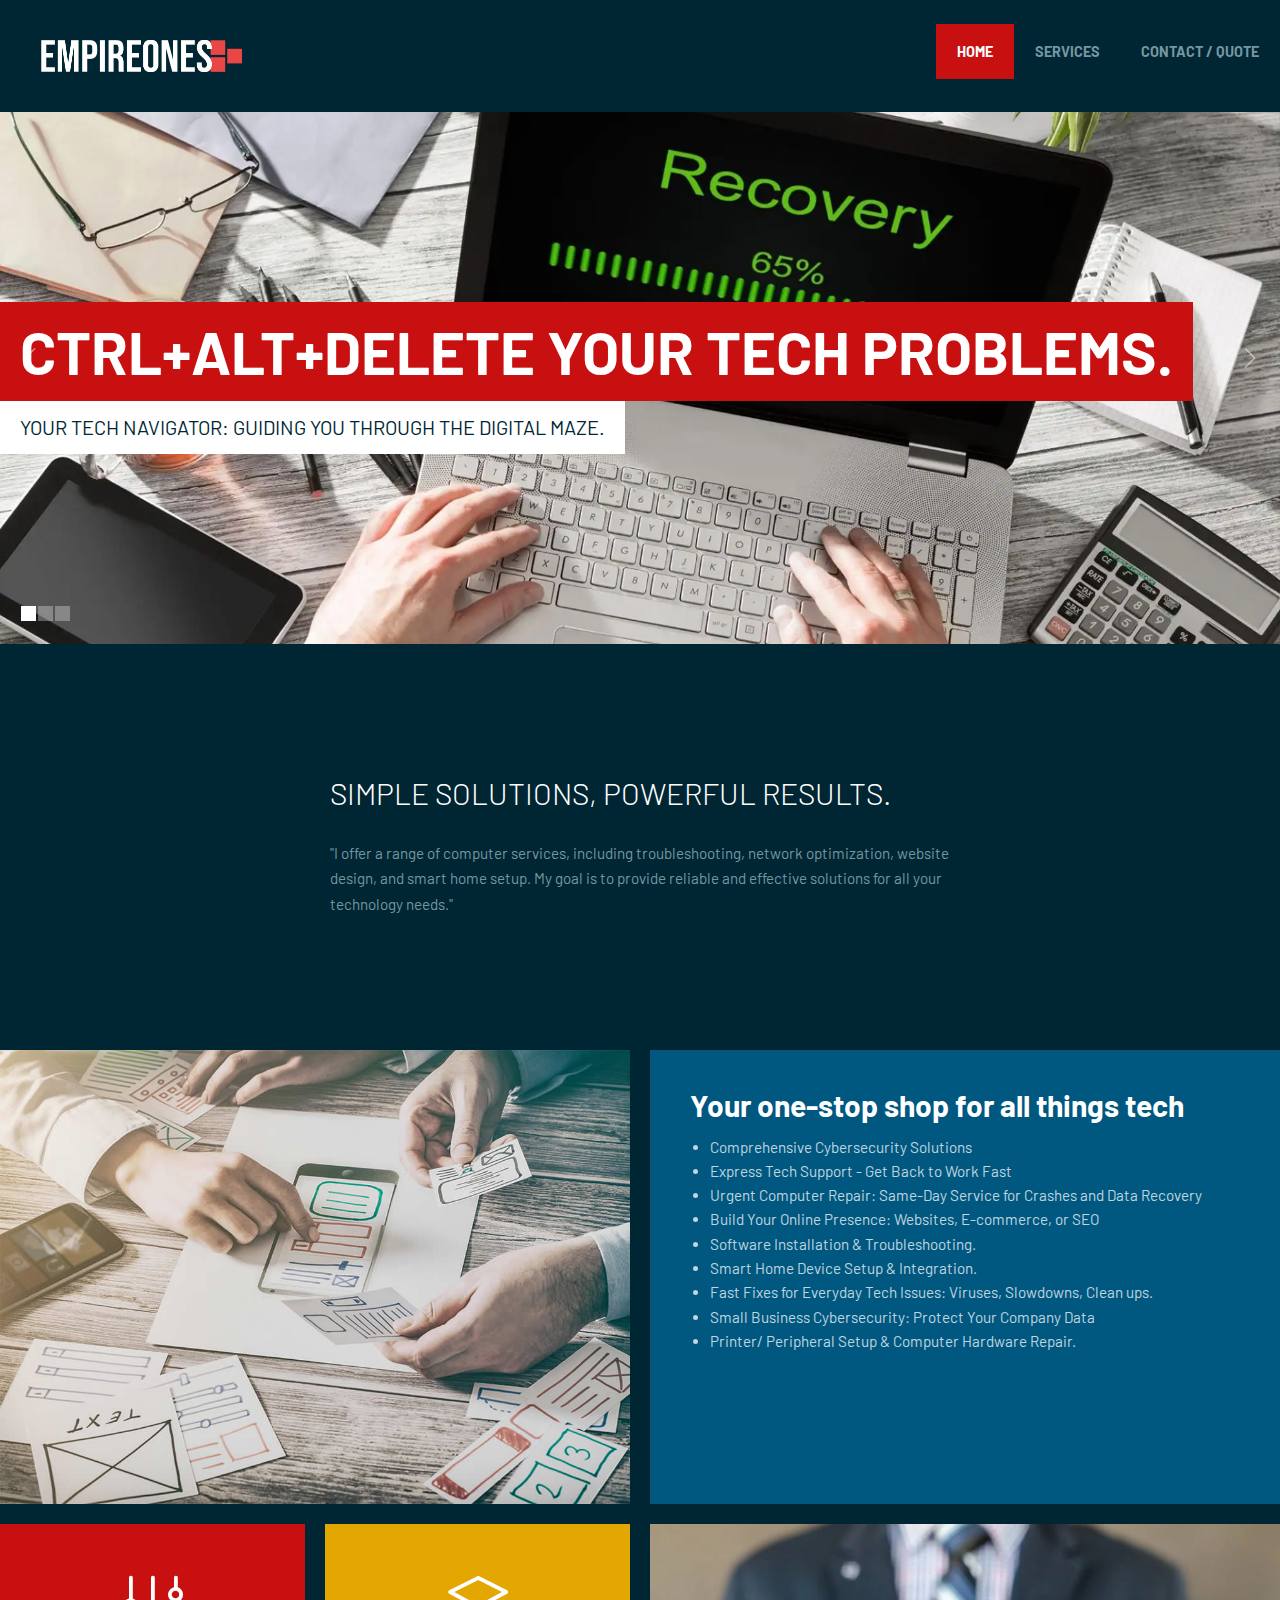
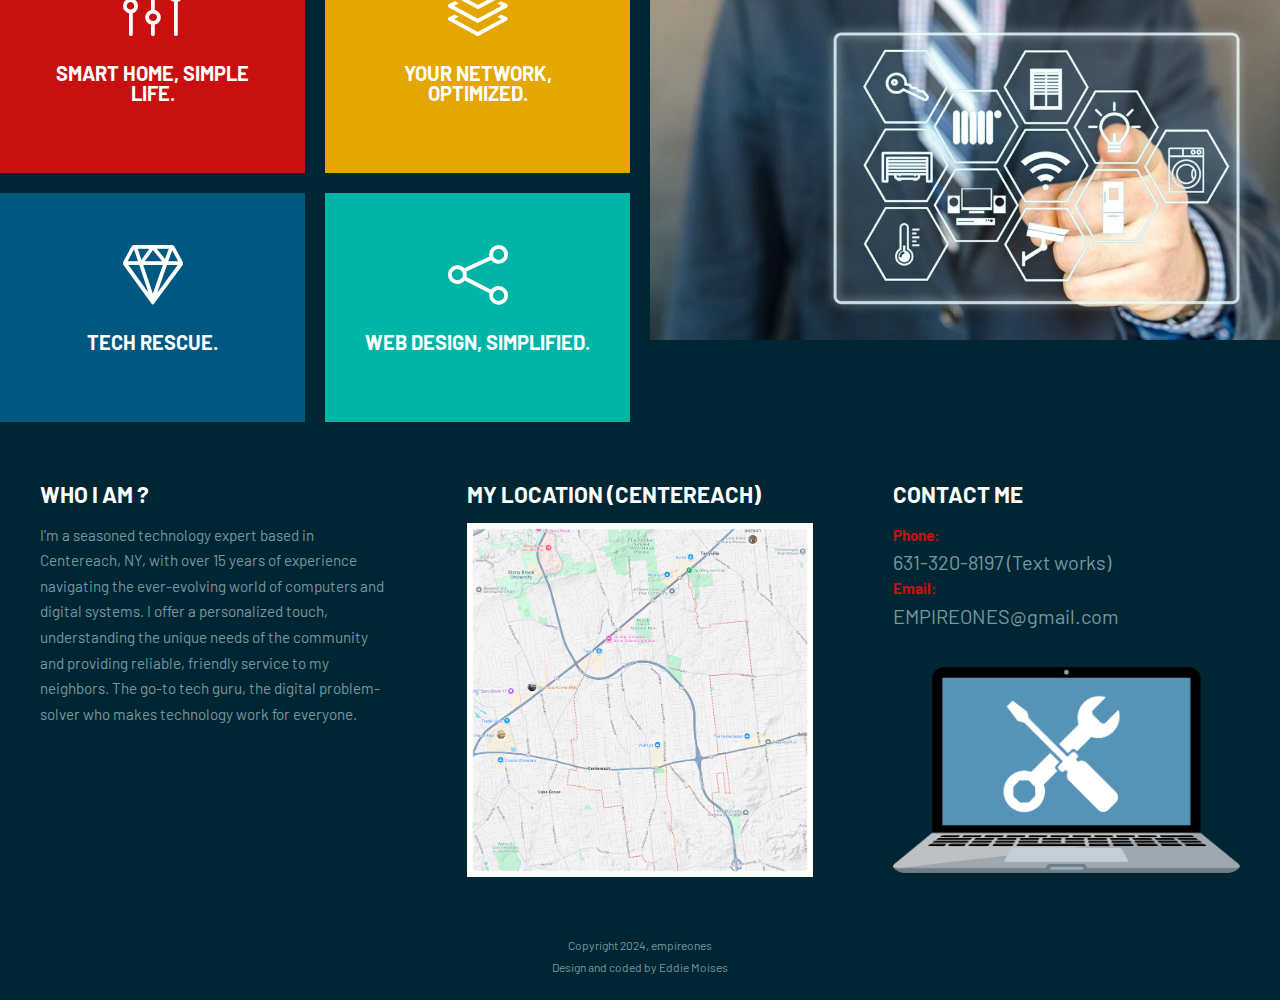
<file: index.html>
<!DOCTYPE html>
<html lang="en-US">
   <head>
      <meta charset="UTF-8">
      <meta name="viewport" content="width=device-width, initial-scale=1.0" />
	  <meta http-equiv="Permissions-Policy" content="interest-cohort=()">
	  <meta name="keywords" content="computer repair, website design, networking, Centereach, Suffolk County">
	  <meta name="description" content="I provide expert computer repair, website design, and home networking services in Suffolk, NY. Fast, reliable & affordable. Get a free quote today!">
      <title>Empireones | Tech Support & Repair | Website Design</title>
	  <link rel="icon" href="img/favicon.png" type="image/x-icon"> 
      <link rel="stylesheet" href="css/components.css">
      <link rel="stylesheet" href="css/icons.css">
      <link rel="stylesheet" href="css/responsee.css">
      <link rel="stylesheet" href="owl-carousel/owl.carousel.css">
      <link rel="stylesheet" href="owl-carousel/owl.theme.css">
      <!-- CUSTOM STYLE -->      
      <link rel="stylesheet" href="css/template-style.css">
      <link href="https://fonts.googleapis.com/css?family=Barlow:100,300,400,700,800&amp;subset=latin-ext" rel="stylesheet">  
      <script type="text/javascript" src="js/jquery-1.8.3.min.js"></script>
      <script type="text/javascript" src="js/jquery-ui.min.js"></script>  
	   
	   <!-- SEO -->
	   <script type="application/ld+json">
			{
			  "@context": "https://schema.org",
			  "@type": "LocalBusiness",
			  "name": "Empireones",
			  "image": "https://empireones.github.io/img/logo.png",
			  "telephone": "631-320-8197",
			  "email": "empireones@gmail.com",
			  "address": {
				"@type": "PostalAddress",
				"addressLocality": "Centereach",
				"addressRegion": "NY",
				"postalCode": "11720"
			  },
			   
			  "url": "https://empireones.github.io/",
			  
			}
	   </script>
   </head>


   <body class="size-1520 primary-color-red background-dark">
      <!-- HEADER -->
      <header class="grid">
	   <!--   Top Navigation --> 
        <nav class="s-12 grid background-none background-primary-hightlight">
           
           <a href="index.html" class=" m-12 l-3 padding-2x logo">
              <img class="" src="img/logo.png" alt="">
           </a>
           <div class="top-nav s-12 l-9 "> 
              <ul class="top-ul right chevron">
                <li><a href="index.html">Home</a></li>
                <li><a href="services.html">Services</a></li>
                <li><a href="contact.html">Contact / Quote</a></li>
              </ul>
           </div>
        </nav>
	   
	   </header>
      
      <!-- MAIN -->
      <main role="main">
        <!-- TOP SECTION -->
        <section class="grid">
			
          <!-- Main Carousel -->
		  
          <div class="s-12 margin-bottom carousel-fade-transition owl-carousel carousel-main carousel-nav-white carousel-hide-arrows background-dark">
			  
			<div class="item background-image" style="background-image:url(img/carousel-03.jpg)">
              <p class="text-padding text-strong text-white text-s-size-30 text-size-60 text-uppercase background-primary">Ctrl+Alt+Delete Your Tech Problems.</p><br>
              <p class="text-padding text-size-20 text-dark text-uppercase background-white">Your Tech Navigator: Guiding You Through the Digital Maze.</p>
            </div>
          	<div class="item background-image" style="background-image:url(img/carousel-01.jpg)">
              <p class="text-padding text-strong text-white text-s-size-30 text-size-60 text-uppercase background-primary">Your Digital World, More Simplified. </p><br>
              <p class="text-padding text-size-20 text-dark text-uppercase background-white">The Tech Alchemist: Transforming Your Digital Life. Here to the rescue.</p>
            </div>
          	<div class="item background-image" style="background-image:url(img/carousel-02.jpg)">
              <p class="text-padding text-strong text-white text-s-size-30 text-size-60 text-uppercase background-primary">Web, Home, Network: All Connected.</p><br>
              <p class="text-padding text-size-20 text-dark text-uppercase background-white">From Websites to Networks to Home automation = No problem.</p>
            </div>
            
          </div>  
        </section>
	   </main>
        
        <!-- SECTION 1 --> 
	    <section class="grid section margin-bottom background-dark">
          <h2 class="s-12 l-6 center text-thin text-size-30 text-white text-uppercase margin-bottom-30">Simple Solutions, Powerful Results.<br>
          </h2>
          <p class="s-12 l-6 center">"I offer a range of computer services, including troubleshooting, network optimization, website design, and smart home setup. My goal is to provide reliable and effective solutions for all your technology needs."</p>
        </section>
	   <!-- SECTION 2 -->
	   	<section class="grid margin">
          <!-- Image-->
          <img class="s-12 m-6 margin-bottom" src="img/img-05.jpg" alt="">
        
          <div class="s-12 m-6 padding-2x margin-bottom background-blue">
            <h2 class="text-strong text-size-30 text-line-height-1">Your one-stop shop for all things tech</h2>
				<ul>
				  <li>Comprehensive Cybersecurity Solutions</li> 
				  <li>Express Tech Support - Get Back to Work Fast</li> 
				  <li>Urgent Computer Repair: Same-Day Service for Crashes and Data Recovery</li>                  
				  <li>Build Your Online Presence: Websites, E-commerce, or SEO</li>        
				  <li>Software Installation & Troubleshooting.</li> 
				  <li>Smart Home Device Setup & Integration.</li> 
				  <li>Fast Fixes for Everyday Tech Issues: Viruses, Slowdowns, Clean ups.</li>           
				  <li>Small Business Cybersecurity: Protect Your Company Data</li>
				  <li>Printer/ Peripheral Setup & Computer Hardware Repair.</li> 
				</ul>
          </div>
        </section>
	   
	   	
	   
        <!-- SECTION 3 --> 
        
        <section class="grid margin text-center">
          <a href="/services.html#section1" class="s-12 m-6 l-3 padding-2x vertical-center margin-bottom background-red">
            <i class="icon-sli-equalizer text-size-60 text-white center margin-bottom-15"></i>
            <h3 class="text-strong text-size-20 text-line-height-1 margin-bottom-30 text-uppercase">Smart Home, Simple Life.</h3>
          </a>
          <a href="/services.html#section2" class="s-12 m-6 l-3 padding-2x vertical-center margin-bottom background-orange">
            <i class="icon-sli-layers text-size-60 text-white center margin-bottom-15"></i>
            <h3 class="text-strong text-size-20 text-line-height-1 margin-bottom-30 text-uppercase">Your Network, Optimized.</h3>
          </a>
          
          <!-- Image-->
          <img class="m-12 l-6 l-row-2 margin-bottom" src="img/3.webp" alt="">
          
          <a href="/services.html#section3" class="s-12 m-6 l-3 padding-2x vertical-center margin-bottom background-blue">
            <i class="icon-sli-diamond text-size-60 text-white center margin-bottom-15"></i>
            <h3 class="text-strong text-size-20 text-line-height-1 margin-bottom-30 text-uppercase">Tech Rescue.</h3>
          </a>
          <a href="/services.html#section4" class="s-12 m-6 l-3 padding-2x vertical-center margin-bottom background-aqua">
            <i class="icon-sli-share text-size-60 text-white center margin-bottom-15"></i>
            <h3 class="text-strong text-size-20 text-line-height-1 margin-bottom-30 text-uppercase">Web Design, Simplified.</h3>
          </a>
        </section>
        
        
        
        
       
      <!-- FOOTER -->
      <footer class="grid">
	   
        <!-- Footer - top -->
        
		  
        
        <div class="s-12 m-9 l-4 padding-2x margin-bottom background-dark">
			
           <h2 class="text-strong text-uppercase">Who I AM ?</h2>
           <p>I'm a seasoned technology expert based in Centereach, NY, with over 15 years of experience navigating the ever-evolving world of computers and digital systems. I offer a personalized touch, understanding the unique needs of the community and providing reliable, friendly service to my neighbors. The go-to tech guru, the digital problem-solver who makes technology work for everyone.</p>
			
			
			
        </div>
        
        <div class="s-12 m-9 l-4 padding-2x margin-bottom background-dark">
           <h2 class="text-strong text-uppercase">My location (Centereach)</h2>
           <img class="full-img" src="img/map.png" alt=""/>
        </div>
        
        <div class="s-12 m-9 l-4 padding-2x margin-bottom background-dark">
           <h2 class="text-strong text-uppercase">Contact Me</h2>
           <p class="text-size-18"><b class=" text-primary margin-right-10">Phone:</b></p> <p class="text-size-20">631-320-8197 (Text works) </p>
           <p class="text-size-18"><b class=" text-primary margin-right-10">Email:</b><br></p><p><a class="text-size-20 text-primary-hover" href="mailto:empireones@gmail.com">EMPIREONES@gmail.com</a></p>

			<br> 
			<br>
			<img class="full-img" src="img/1.png" alt=""/>
        </div>
        
        <!-- Footer - bottom -->
        <div class="s-12 text-center margin-bottom">
          <p class="text-size-12">Copyright 2024, empireones</p>
          <p class="text-size-12"></p>
          <p><a class="text-size-12 ">Design and coded by Eddie Moises</a></p>
        </div>
	   </footer>   
	   <!-- FOOTER END --> 
	   
      <script type="text/javascript" src="js/responsee.js"></script>
      <script type="text/javascript" src="owl-carousel/owl.carousel.js"></script>
      <script type="text/javascript" src="js/template-scripts.js"></script>

   </body>
</html>
</file>
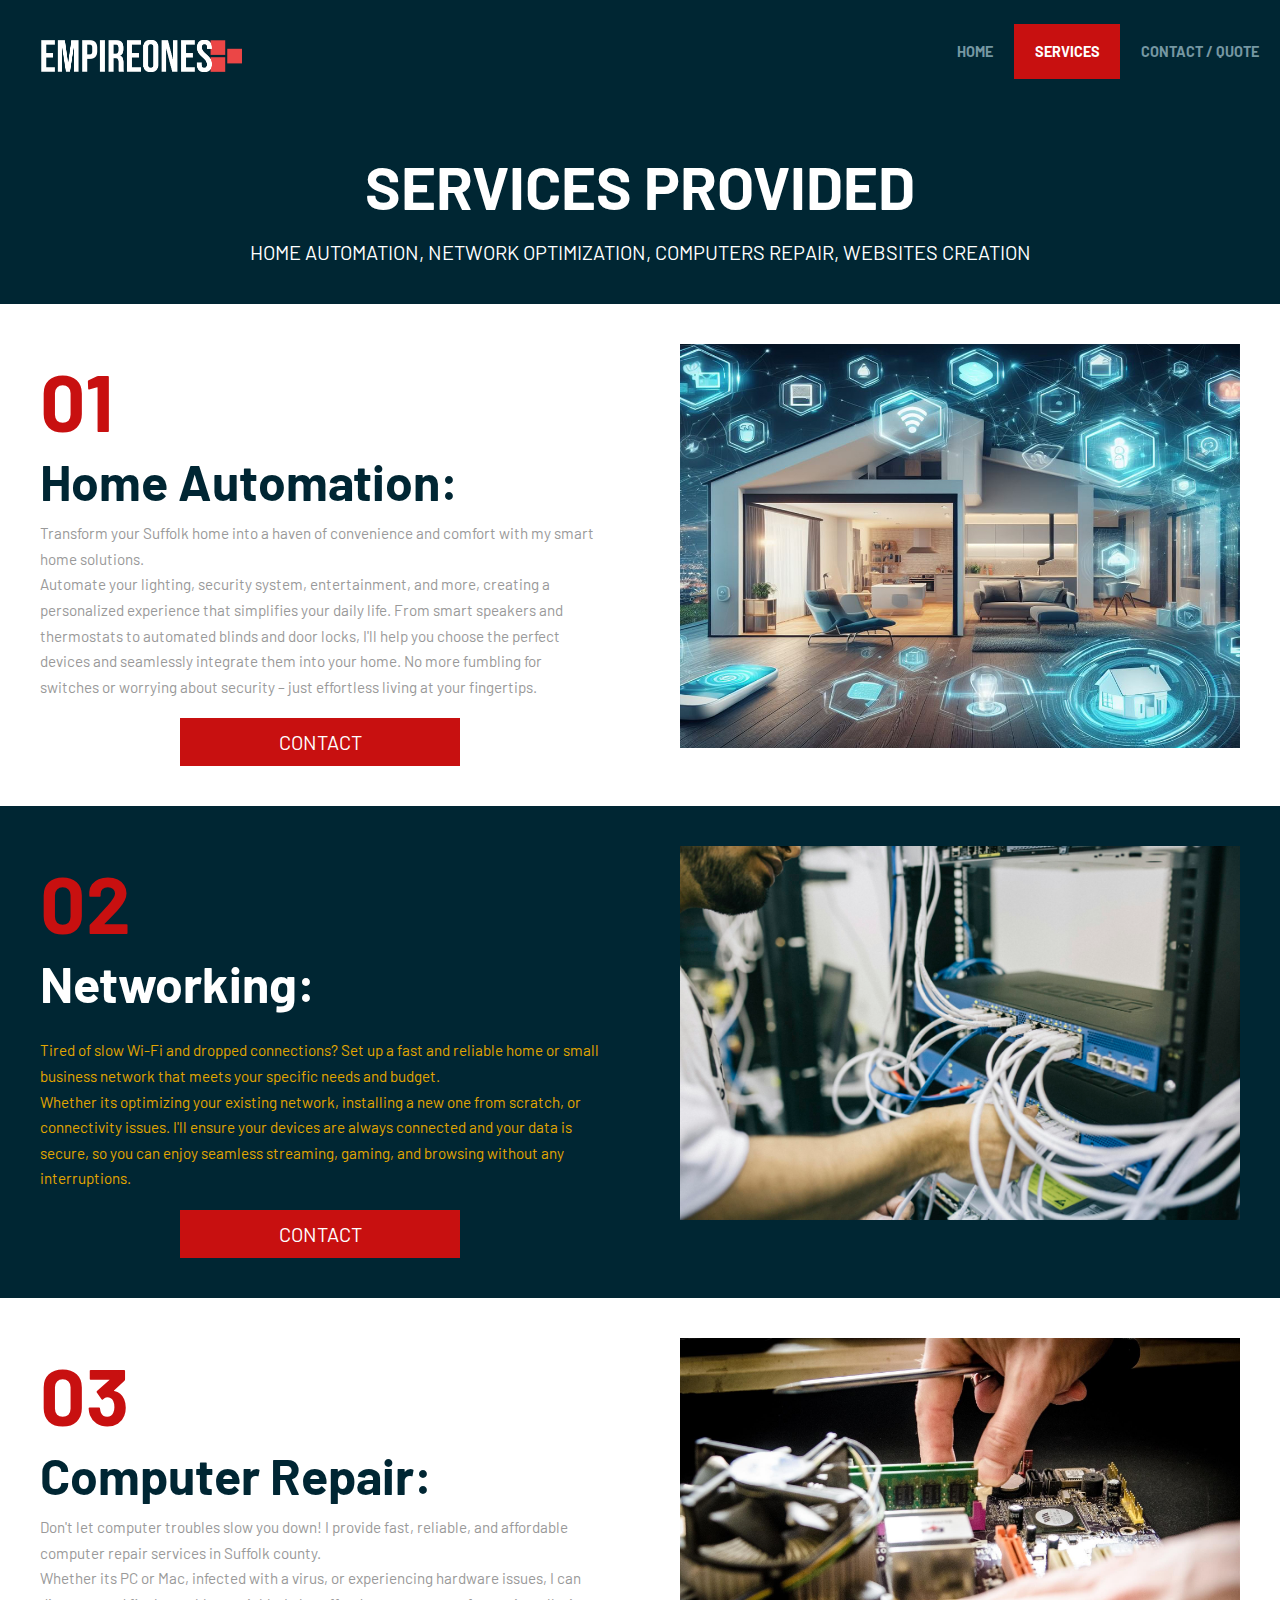
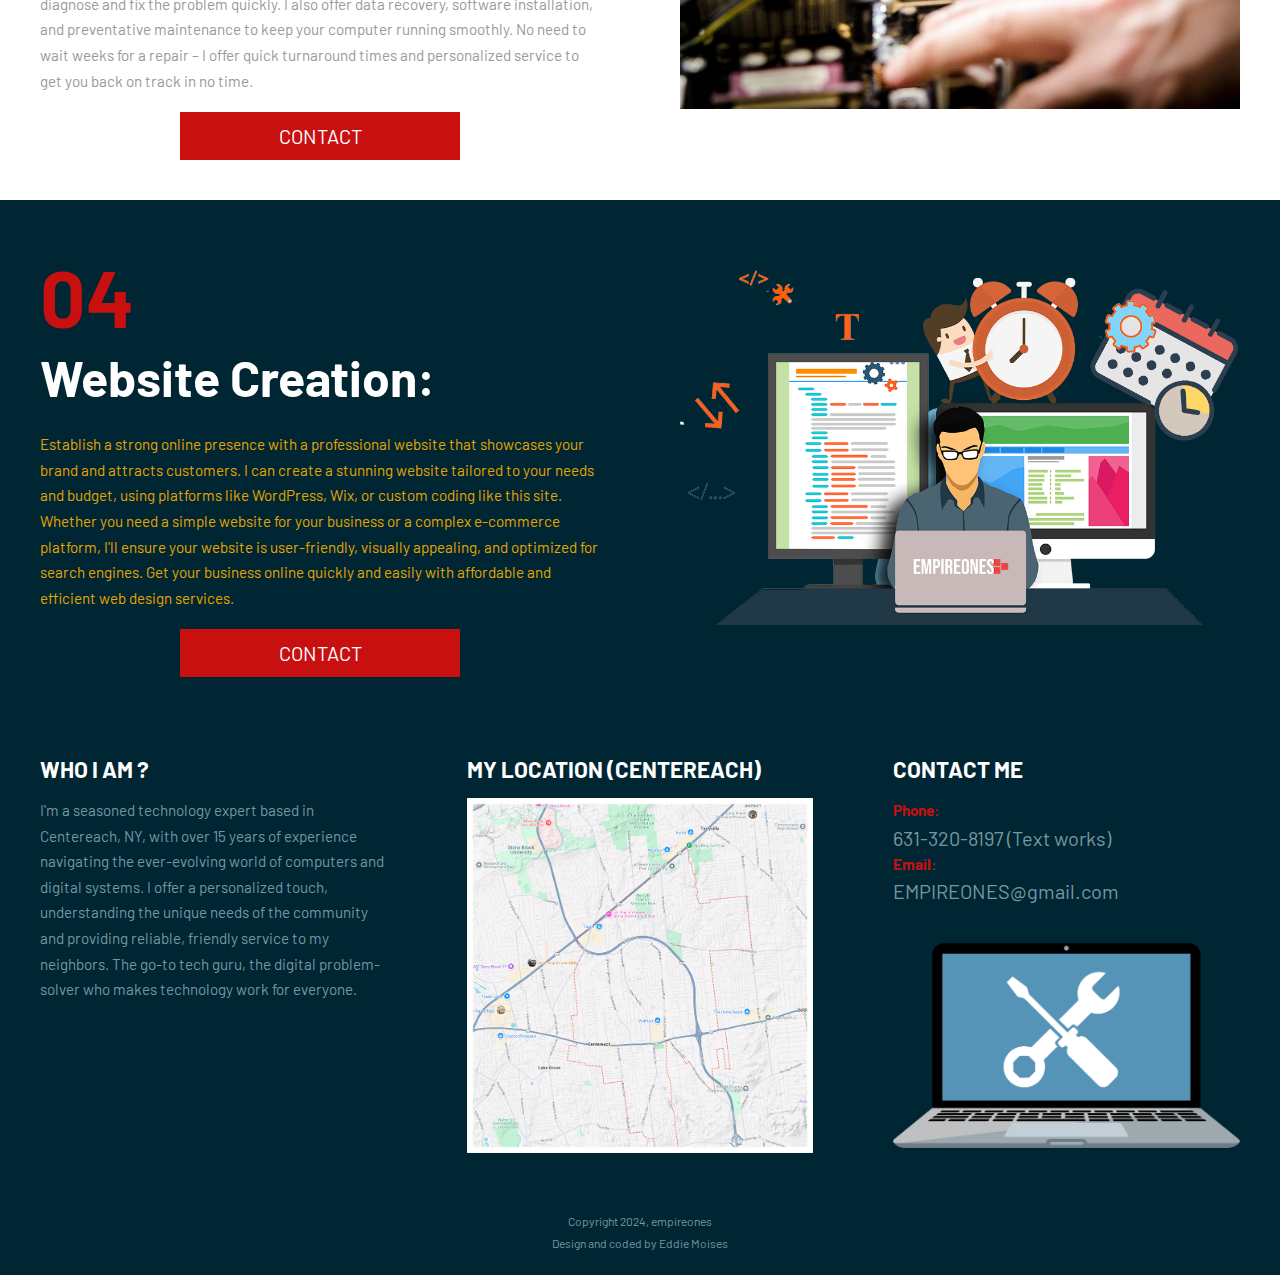
<file: services.html>
<!DOCTYPE html>
<html lang="en-US">
   <head>
      <meta charset="UTF-8">
      <meta name="viewport" content="width=device-width, initial-scale=1.0" />
	  <meta http-equiv="Permissions-Policy" content="interest-cohort=()">
      <title>Empireones</title>
	  <link rel="icon" href="img/favicon.png" type="image/x-icon"> 
      <link rel="stylesheet" href="css/components.css">
      <link rel="stylesheet" href="css/icons.css">
      <link rel="stylesheet" href="css/responsee.css">
      <link rel="stylesheet" href="owl-carousel/owl.carousel.css">
      <link rel="stylesheet" href="owl-carousel/owl.theme.css">
      <!-- CUSTOM STYLE -->      
      <link rel="stylesheet" href="css/template-style.css">
      <link href="https://fonts.googleapis.com/css?family=Barlow:100,300,400,700,800&amp;subset=latin-ext" rel="stylesheet">  
      <script type="text/javascript" src="js/jquery-1.8.3.min.js"></script>
      <script type="text/javascript" src="js/jquery-ui.min.js"></script>   
   </head>

   <body class="size-1520 primary-color-red background-dark">
      <!-- HEADER -->
      <header class="grid">
	   <!--   Top Navigation --> 
        <nav class="s-12 grid background-none background-primary-hightlight">
           
           <a href="index.html" class=" m-12 l-3 padding-2x logo">
              <img class="" src="img/logo.png" alt="">
           </a>
           <div class="top-nav s-12 l-9 "> 
              <ul class="top-ul right chevron">
                <li><a href="index.html">Home</a></li>
                <li><a href="services.html">Services</a></li>
                <li><a href="contact.html">Contact / Quote</a></li>
              </ul>
           </div>
        </nav>
	   </header>
      
      <!-- MAIN -->
      <main role="main">
        <!-- TOP SECTION -->
        <header class="grid">
        	<div class="s-12 padding-2x">
            <h1 class="text-strong text-white text-center center text-size-60 text-uppercase margin-bottom-20">Services Provided</h1>
            <p class="text-size-20 text-white text-center center text-uppercase">Home automation, network optimization, computers repair, websites creation</p>
          </div>
        </header>
  
        
        <!-- SECTION 1 -->
        <section id="section1" class="grid">
          <div class="m-12 l-6 padding-2x background-white">
            <p class="text-strong text-size-80 text-red">01</p>
            
            <h2  class="text-size-50 text-line-height-1 text-dark"><b>Home Automation:</b></h2>
            
            <p>Transform your Suffolk home into a haven of convenience and comfort with my smart home solutions. </p>
            <p>Automate your lighting, security system, entertainment, and more, creating a personalized experience that simplifies your daily life. From smart speakers and thermostats to automated blinds and door locks, I'll help you choose the perfect devices and seamlessly integrate them into your home. No more fumbling for switches or worrying about security – just effortless living at your fingertips.</p>
			  <br> 
			  <a href="contact.html?service=home-automation" class="s-12 m-9 l-6 center button text-size-20 text-white background-red">CONTACT</a>
          </div>
			
		  <!-- Image-->
          <div class="m-12 l-6 padding-2x background-white">
	          <img class="" src="img/img-06.jpg" alt="">
		  </div>
        </section>
        
        <!-- SECTION 2 -->
        <section id="section2" class="grid">
       
          
          <div class="m-12 l-6 padding-2x background-dark">
            <p class="text-strong text-size-80 text-red">02</p>
            
            <h4  class="text-size-50 text-line-height-1 margin-bottom-30 text-white"><b>Networking:</b></h4>

            <p class="text-orange">Tired of slow Wi-Fi and dropped connections? Set up a fast and reliable home or small business network that meets your specific needs and budget. </p>
            <p class="text-orange">Whether its optimizing your existing network, installing a new one from scratch, or connectivity issues. I'll ensure your devices are always connected and your data is secure, so you can enjoy seamless streaming, gaming, and browsing without any interruptions.</p>
			  <br> 
			  <a href="contact.html?service=networking" class="s-12 m-9 l-6 center button text-size-20 text-white background-red">CONTACT</a>
          </div>
		
		  <!-- Image-->
          <div class="m-12 l-6 padding-2x background-dark">
	          <img class="" src="img/5.jpg" alt="">
		  </div>
        </section> 
        
        <!-- SECTION 3 -->
        <section id="section3" class="grid">
          <div class="m-12 l-6 padding-2x background-white">
            <p class="text-strong text-size-80 text-red">03</p>
            
            <h2  class="text-size-50 text-line-height-1 text-dark"><b>Computer Repair:</b></h2>
            
           
            <p>Don't let computer troubles slow you down! I provide fast, reliable, and affordable computer repair services in Suffolk county. </p>
            <p>Whether its PC or Mac, infected with a virus, or experiencing hardware issues, I can diagnose and fix the problem quickly. I also offer data recovery, software installation, and preventative maintenance to keep your computer running smoothly. No need to wait weeks for a repair – I offer quick turnaround times and personalized service to get you back on track in no time.</p>
			  <br> 
			  <a href="contact.html?service=computer-repair" class="s-12 m-9 l-6 center button text-size-20 text-white background-red">CONTACT</a>
          </div>
          
		<div class="m-12 l-6 padding-2x background-white">
          <!-- Image-->
          <img class="" src="img/2.jpg" alt="">
			</div>
        </section> 
		  
		<!-- SECTION 4 -->
        <section id="section4" class="grid">
                   
          <div class="m-12 l-6 padding-2x background-dark">
            <p class="text-strong text-size-80 text-red">04</p>
            
            <h4 class="text-size-50 text-line-height-1 margin-bottom-30 text-white"><b>Website Creation:</b></h4>

            <p class="text-orange">Establish a strong online presence with a professional website that showcases your brand and attracts customers. I can create a stunning website tailored to your needs and budget, using platforms like WordPress, Wix, or custom coding like this site. </p>
            <p class="text-orange">Whether you need a simple website for your business or a complex e-commerce platform, I'll ensure your website is user-friendly, visually appealing, and optimized for search engines. Get your business online quickly and easily with affordable and efficient web design services.</p>
			  <br> 
			  <a href="contact.html?service=website-creation" class="s-12 m-9 l-6 center button text-size-20 text-white background-red">CONTACT</a>
          </div>
			
		<!-- Image-->
          <div class="m-12 l-6 padding-2x background-dark">
	          <img class="" src="img/web.png" alt="">
		  </div>
		
        </section>   
		  
        
        <!-- SECTION 6 
        <section class="grid margin-bottom">
          <div class="s-12 padding-2x background-dark">
            
          </div>
        </section>  -->    
      </main>
        
      <!-- FOOTER -->
      <footer class="grid">
	   
        <!-- Footer - top -->
        
		  
        
        <div class="s-12 m-9 l-4 padding-2x margin-bottom background-dark">
			
           <h2 class="text-strong text-uppercase">Who I AM ?</h2>
           <p>I'm a seasoned technology expert based in Centereach, NY, with over 15 years of experience navigating the ever-evolving world of computers and digital systems. I offer a personalized touch, understanding the unique needs of the community and providing reliable, friendly service to my neighbors. The go-to tech guru, the digital problem-solver who makes technology work for everyone.</p>
			
			
			
        </div>
        
        <div class="s-12 m-9 l-4 padding-2x margin-bottom background-dark">
           <h2 class="text-strong text-uppercase">My location (Centereach)</h2>
           <img class="full-img" src="img/map.png" alt=""/>
        </div>
        
        <div class="s-12 m-9 l-4 padding-2x margin-bottom background-dark">
           <h2 class="text-strong text-uppercase">Contact Me</h2>
           <p class="text-size-18"><b class=" text-primary margin-right-10">Phone:</b></p> <p class="text-size-20">631-320-8197 (Text works) </p>
           <p class="text-size-18"><b class=" text-primary margin-right-10">Email:</b><br></p><p><a class="text-size-20 text-primary-hover" href="mailto:empireones@gmail.com">EMPIREONES@gmail.com</a></p>

			<br> 
			<br>
			<img class="full-img" src="img/1.png" alt=""/>
        </div>
        
        <!-- Footer - bottom -->
        <div class="s-12 text-center margin-bottom">
          <p class="text-size-12">Copyright 2024, empireones</p>
          <p class="text-size-12"></p>
          <p><a class="text-size-12 ">Design and coded by Eddie Moises</a></p>
        </div>
	   </footer>   
	   <!-- FOOTER END --> 
  
	   
      <script type="text/javascript" src="js/responsee.js"></script>
      <script type="text/javascript" src="owl-carousel/owl.carousel.js"></script>
      <script type="text/javascript" src="js/template-scripts.js"></script>

   </body>
</html>
</file>
<file: css/components.css>
/*
 * Components CSS - v6 - 2016-07-08
 * https://www.myresponsee.com
 * Copyright 2019, Vision Design - graphic zoo
 * Free to use under the MIT license.
*/
/* Tabs */
.tab-item {
  background: none repeat scroll 0 0 #fff;
  display: none;
  padding: 1.25rem 0;
}
.tab-item.tab-active {
  display: block;
}
.tab-content > .tab-label {
  display: none;
}
.tab-nav > .tab-label {
  float:left;
}
a.tab-label, a.tab-label:link, a.tab-label:visited, a.tab-label:hover {
  background: none repeat scroll 0 0 #262626;
  color: #fff;
  margin-right: 1px;
  padding: 0.625rem 1.25rem;
  transition: background 0.20s linear 0s;
  -o-transition: background 0.20s linear 0s;
  -ms-transition: background 0.20s linear 0s;
  -moz-transition: background 0.20s linear 0s;
  -webkit-transition: background 0.20s linear 0s;
}
a.tab-label:hover,a.tab-label.active-btn {
  background: none repeat scroll 0 0 #999;
}
.tab-label.active-btn {
  cursor: default;
}
.tab-content {
  text-align: left;
}
@media screen and (max-width:768px) {    
  .tab-nav > .tab-label {
    margin: 0.5px 0;
    width: 100%;
  }
}
/* Custom forms */
form.customform input, form.customform select, form.customform textarea, form.customform button {
 font-size:0.9rem;
 font-family:inherit;
 margin-bottom:1.25rem;
} 
form.customform input, form.customform select {height: 2.7rem;}
form.customform input, form.customform textarea, form.customform select { 
 background: none repeat scroll 0 0 #F5F5F5;
 transition: background 0.20s linear 0s;
 -o-transition: background 0.20s linear 0s;
 -ms-transition: background 0.20s linear 0s;
 -moz-transition: background 0.20s linear 0s;
 -webkit-transition: background 0.20s linear 0s;
}
form.customform input:hover, form.customform textarea:hover, form.customform select:hover, form.customform input:focus, form.customform textarea:focus, form.customform select:focus {background: none repeat scroll 0 0 #fff;}
form.customform input, form.customform textarea, form.customform select {
 background: none repeat scroll 0 0 #F5F5F5;
 border: 1px solid #E0E0E0;
 padding: 0.625rem;
 width: 100%;
}
form.customform input[type="file"] {
 border: 1px solid #E0E0E0;
 height: auto;
 max-height: 2.7rem;
 min-height: 2.7rem;
 padding: 0.4rem;
 width: 100%;
}
form.customform input[type="radio"], form.customform input[type="checkbox"] {
 margin-right: 0.625rem;
 width:auto;
 padding:0;
 height:auto;
}
form.customform option {padding: 0.625rem;}
form.customform select[multiple="multiple"] {height: auto;}
form.customform button {
 width: 100%;
 background: none repeat scroll 0 0 #152732;
 border: 0 none;
 color: #fff;
 height: 2.7rem;
 padding: 0.625rem;
 cursor:pointer;
 width: 100%;
 transition: background 0.20s linear 0s;
 -o-transition: background 0.20s linear 0s;
 -ms-transition: background 0.20s linear 0s;
 -moz-transition: background 0.20s linear 0s;
 -webkit-transition: background 0.20s linear 0s;
}
/* Tooltip */
a.tooltip-container,.tooltip-container {
  border-bottom:1px dotted;
  border-bottom-color: color;
  cursor: help;
  font-weight: 600;
}
a .tooltip-content,.tooltip-content {
  background: #152732 none repeat scroll 0 0;
  color: #fff!important;
  border-radius: 3px;
  display: none;
  font-size: 0.8rem;
  font-weight: normal;
  line-height: 1.3rem;
  margin-top: -1.25rem;
  max-width: 300px;
  padding: 0.625rem;
  position: absolute;
  z-index: 10;
}
.tooltip-content::after {
  border-left: 9px solid transparent;
  border-right: 9px solid transparent;
  border-top: 7px solid #152732;
  bottom: -5px;
  clear: both;
  content: "";
  height: 0;
  left: 50%;
  margin-left: -5px;
  position: absolute;
  width: 0;
}
a.tooltip-content.tooltip-bottom,.tooltip-content.tooltip-bottom {
  margin-top: 1.25rem;
}
.tooltip-content.tooltip-bottom::after {
  border-left: 9px solid transparent;
  border-right: 9px solid transparent;
  border-top: 0;
  border-bottom: 7px solid #152732;
  top: -5px;
}
/* Buttons */
.button,a.button,a.button:link,a.button:active,a.button:visited {
  background: #777 none repeat scroll 0 0;
  border: 0;
  color: #fff;
  cursor: pointer;
  display: inline-block;
  font-size: 0.85rem;
  padding: 0.825rem 1rem;
  text-align: center;
  transition: all 0.20s linear 0s;
  -o-transition: all 0.20s linear 0s;
  -ms-transition: all 0.20s linear 0s;
  -moz-transition: all 0.20s linear 0s;
  -webkit-transition: all 0.20s linear 0s;
}
.button.rounded-btn {
  border-radius: 4px;
}
.button.rounded-full-btn {
  border-radius: 100px;
}
.button:hover {box-shadow: 0 0 10px 100px rgba(255,255,255,0.15) inset;}
.button.secondary-btn,a.button.secondary-btn,a.button.secondary-btn:link,a.button.secondary-btn:active,a.button.secondary-btn:visited {
  background: #444 none repeat scroll 0 0;
}
.button.cancel-btn,a.button.cancel-btn,a.button.cancel-btn:link,a.button.cancel-btn:active,a.button.cancel-btn:visited {
  background: #dc003a none repeat scroll 0 0;
}
.button.submit-btn,a.button.submit-btn,a.button.submit-btn:link,a.button.submit-btn:active,a.button.submit-btn:visited {
  background: #b4bf04 none repeat scroll 0 0;
}
.button.reload-btn,a.button.reload-btn,a.button.reload-btn:link,a.button.reload-btn:active,a.button.reload-btn:visited {
  background: #ff9800 none repeat scroll 0 0;
}
.button.disabled-btn {
  cursor: not-allowed!important;
  opacity: 0.2;
}
.button i {
  background: rgba(0, 0, 0, 0.1) none repeat scroll 0 0;
  border-radius: 27px;
  color: #fff!important;
  display: inline-block;
  font-size: 0.8rem;
  height: 27px;
  line-height: 27px;
  margin-right: 5px;
  width: 27px;
  transition: all 0.20s linear 0s;
  -o-transition: all 0.20s linear 0s;
  -ms-transition: all 0.20s linear 0s;
  -moz-transition: all 0.20s linear 0s;
  -webkit-transition: all 0.20s linear 0s;
}
.button:hover > i {
  background: rgba(0, 0, 0, 0.06) none repeat scroll 0 0;
}
.grid .button {
    width: 100%;
}
</file>
<file: css/icons.css>
/* Icon font - MFG labs */
@font-face {
  font-family: 'mfg';
    src: url('../font/mfglabsiconset-webfont.eot');
    src: url('../font/mfglabsiconset-webfont.svg#mfg_labs_iconsetregular') format('svg'),
   		   url('../font/mfglabsiconset-webfont.eot?#iefix') format('embedded-opentype'),
         url('../font/mfglabsiconset-webfont.woff') format('woff'),
         url('../font/mfglabsiconset-webfont.ttf') format('truetype');
    font-weight: normal;
    font-style: normal;
}

.icon-cloud,
.icon-at,
.icon-plus,
.icon-minus,
.icon-arrow_up,
.icon-arrow_down,
.icon-arrow_right,
.icon-arrow_left,
.icon-chevron_down,
.icon-chevron_up,
.icon-chevron_right,
.icon-chevron_left,
.icon-reorder,
.icon-list,
.icon-reorder_square,
.icon-reorder_square_line,
.icon-coverflow,
.icon-coverflow_line,
.icon-pause,
.icon-play,
.icon-step_forward,
.icon-step_backward,
.icon-fast_forward,
.icon-fast_backward,
.icon-cloud_upload,
.icon-cloud_download,
.icon-data_science,
.icon-data_science_black,
.icon-globe,
.icon-globe_black,
.icon-math_ico,
.icon-math,
.icon-math_black,
.icon-paperplane_ico,
.icon-paperplane,
.icon-paperplane_black,
.icon-color_balance,
.icon-star,
.icon-star_half,
.icon-star_empty,
.icon-star_half_empty,
.icon-reload,
.icon-heart,
.icon-heart_broken,
.icon-hashtag,
.icon-reply,
.icon-retweet,
.icon-signin,
.icon-signout,
.icon-download,
.icon-upload,
.icon-placepin,
.icon-display_screen,
.icon-tablet,
.icon-smartphone,
.icon-connected_object,
.icon-lock,
.icon-unlock,
.icon-camera,
.icon-isight,
.icon-video_camera,
.icon-random,
.icon-message,
.icon-discussion,
.icon-calendar,
.icon-ringbell,
.icon-movie,
.icon-mail,
.icon-pen,
.icon-settings,
.icon-measure,
.icon-vector,
.icon-vector_pen,
.icon-mute_on,
.icon-mute_off,
.icon-home,
.icon-sheet,
.icon-arrow_big_right,
.icon-arrow_big_left,
.icon-arrow_big_down,
.icon-arrow_big_up,
.icon-dribbble_circle,
.icon-dribbble,
.icon-facebook_circle,
.icon-facebook,
.icon-git_circle_alt,
.icon-git_circle,
.icon-git,
.icon-octopus,
.icon-twitter_circle,
.icon-twitter,
.icon-google_plus_circle,
.icon-google_plus,
.icon-linked_in_circle,
.icon-linked_in,
.icon-instagram,
.icon-instagram_circle,
.icon-mfg_icon,
.icon-xing,
.icon-xing_circle,
.icon-mfg_icon_circle,
.icon-user,
.icon-user_male,
.icon-user_female,
.icon-users,
.icon-file_open,
.icon-file_close,
.icon-file_alt,
.icon-file_close_alt,
.icon-attachment,
.icon-check,
.icon-cross_mark,
.icon-cancel_circle,
.icon-check_circle,
.icon-magnifying,
.icon-inbox,
.icon-clock,
.icon-stopwatch,
.icon-hourglass,
.icon-trophy,
.icon-unlock_alt,
.icon-lock_alt,
.icon-arrow_doubled_right,
.icon-arrow_doubled_left,
.icon-arrow_doubled_down,
.icon-arrow_doubled_up,
.icon-link,
.icon-warning,
.icon-warning_alt,
.icon-magnifying_plus,
.icon-magnifying_minus,
.icon-white_question,
.icon-black_question,
.icon-stop,
.icon-share,
.icon-eye,
.icon-trash_can,
.icon-hard_drive,
.icon-information_black,
.icon-information_white,
.icon-printer,
.icon-letter,
.icon-soundcloud,
.icon-soundcloud_circle,
.icon-anchor,
.icon-female_sign,
.icon-male_sign,
.icon-joystick,
.icon-high_voltage,
.icon-fire,
.icon-newspaper,
.icon-chart,
.icon-spread,
.icon-spinner_1,
.icon-spinner_2,
.icon-chart_alt,
.icon-label,
.icon-brush,
.icon-refresh,
.icon-node,
.icon-node_2,
.icon-node_3,
.icon-link_2_nodes,
.icon-link_3_nodes,
.icon-link_loop_nodes,
.icon-node_size,
.icon-node_color,
.icon-layout_directed,
.icon-layout_radial,
.icon-layout_hierarchical,
.icon-node_link_direction,
.icon-node_link_short_path,
.icon-node_cluster,
.icon-display_graph,
.icon-node_link_weight,
.icon-more_node_links,
.icon-node_shape,
.icon-node_icon,
.icon-node_text,
.icon-node_link_text,
.icon-node_link_color,
.icon-node_link_shape,
.icon-credit_card,
.icon-disconnect,
.icon-graph,
.icon-new_user {
  font-family: 'mfg';
  font-style: normal;
  font-variant: normal;
  font-weight: normal;
  color:#e3e3e3;
  speak: none; 
  text-transform: none;
  /* Better Font Rendering =========== */
  -webkit-font-smoothing: antialiased;
  -moz-osx-font-smoothing: grayscale;
}
.icon2x {font-size: 2rem;}
.icon3x {font-size: 3rem;}

.icon-cloud:before { content: "\2601"; }
.icon-at:before { content: "\0040"; }
.icon-plus:before { content: "\002B"; }
.icon-minus:before { content: "\2212"; }
.icon-arrow_up:before { content: "\2191"; }
.icon-arrow_down:before { content: "\2193"; }
.icon-arrow_right:before { content: "\2192"; }
.icon-arrow_left:before { content: "\2190"; }
.icon-chevron_down:before { content: "\f004"; }
.icon-chevron_up:before { content: "\f005"; }
.icon-chevron_right:before { content: "\f006"; }
.icon-chevron_left:before { content: "\f007"; }
.icon-reorder:before { content: "\f008"; }
.icon-list:before { content: "\f009"; }
.icon-reorder_square:before { content: "\f00a"; }
.icon-reorder_square_line:before { content: "\f00b"; }
.icon-coverflow:before { content: "\f00c"; }
.icon-coverflow_line:before { content: "\f00d"; }
.icon-pause:before { content: "\f00e"; }
.icon-play:before { content: "\f00f"; }
.icon-step_forward:before { content: "\f010"; }
.icon-step_backward:before { content: "\f011"; }
.icon-fast_forward:before { content: "\f012"; }
.icon-fast_backward:before { content: "\f013"; }
.icon-cloud_upload:before { content: "\f014"; }
.icon-cloud_download:before { content: "\f015"; }
.icon-data_science:before { content: "\f016"; }
.icon-data_science_black:before { content: "\f017"; }
.icon-globe:before { content: "\f018"; }
.icon-globe_black:before { content: "\f019"; }
.icon-math_ico:before { content: "\f01a"; }
.icon-math:before { content: "\f01b"; }
.icon-math_black:before { content: "\f01c"; }
.icon-paperplane_ico:before { content: "\f01d"; }
.icon-paperplane:before { content: "\f01e"; }
.icon-paperplane_black:before { content: "\f01f"; }
.icon-color_balance:before { content: "\f020"; }
.icon-star:before { content: "\2605"; }
.icon-star_half:before { content: "\f022"; }
.icon-star_empty:before { content: "\2606"; }
.icon-star_half_empty:before { content: "\f024"; }
.icon-reload:before { content: "\f025"; }
.icon-heart:before { content: "\2665"; }
.icon-heart_broken:before { content: "\f028"; }
.icon-hashtag:before { content: "\f029"; }
.icon-reply:before { content: "\f02a"; }
.icon-retweet:before { content: "\f02b"; }
.icon-signin:before { content: "\f02c"; }
.icon-signout:before { content: "\f02d"; }
.icon-download:before { content: "\f02e"; }
.icon-upload:before { content: "\f02f"; }
.icon-placepin:before { content: "\f031"; }
.icon-display_screen:before { content: "\f032"; }
.icon-tablet:before { content: "\f033"; }
.icon-smartphone:before { content: "\f034"; }
.icon-connected_object:before { content: "\f035"; }
.icon-lock:before { content: "\F512"; }
.icon-unlock:before { content: "\F513"; }
.icon-camera:before { content: "\F4F7"; }
.icon-isight:before { content: "\f039"; }
.icon-video_camera:before { content: "\f03a"; }
.icon-random:before { content: "\f03b"; }
.icon-message:before { content: "\F4AC"; }
.icon-discussion:before { content: "\f03d"; }
.icon-calendar:before { content: "\F4C5"; }
.icon-ringbell:before { content: "\f03f"; }
.icon-movie:before { content: "\f040"; }
.icon-mail:before { content: "\2709"; }
.icon-pen:before { content: "\270F"; }
.icon-settings:before { content: "\9881"; }
.icon-measure:before { content: "\f044"; }
.icon-vector:before { content: "\f045"; }
.icon-vector_pen:before { content: "\2712"; }
.icon-mute_on:before { content: "\f047"; }
.icon-mute_off:before { content: "\f048"; }
.icon-home:before { content: "\2302"; }
.icon-sheet:before { content: "\f04a"; }
.icon-arrow_big_right:before { content: "\21C9"; }
.icon-arrow_big_left:before { content: "\21C7"; }
.icon-arrow_big_down:before { content: "\21CA"; }
.icon-arrow_big_up:before { content: "\21C8"; }
.icon-dribbble_circle:before { content: "\f04f"; }
.icon-dribbble:before { content: "\f050"; }
.icon-facebook_circle:before { content: "\f051"; }
.icon-facebook:before { content: "\f052"; }
.icon-git_circle_alt:before { content: "\f053"; }
.icon-git_circle:before { content: "\f054"; }
.icon-git:before { content: "\f055"; }
.icon-octopus:before { content: "\f056"; }
.icon-twitter_circle:before { content: "\f057"; }
.icon-twitter:before { content: "\f058"; }
.icon-google_plus_circle:before { content: "\f059"; }
.icon-google_plus:before { content: "\f05a"; }
.icon-linked_in_circle:before { content: "\f05b"; }
.icon-linked_in:before { content: "\f05c"; }
.icon-instagram:before { content: "\f05d"; }
.icon-instagram_circle:before { content: "\f05e"; }
.icon-mfg_icon:before { content: "\f05f"; }
.icon-xing:before { content: "\F532"; }
.icon-xing_circle:before { content: "\F533"; }
.icon-mfg_icon_circle:before { content: "\f060"; }
.icon-user:before { content: "\f061"; }
.icon-user_male:before { content: "\f062"; }
.icon-user_female:before { content: "\f063"; }
.icon-users:before { content: "\f064"; }
.icon-file_open:before { content: "\F4C2"; }
.icon-file_close:before { content: "\f067"; }
.icon-file_alt:before { content: "\f068"; }
.icon-file_close_alt:before { content: "\f069"; }
.icon-attachment:before { content: "\f06a"; }
.icon-check:before { content: "\2713"; }
.icon-cross_mark:before { content: "\274C"; }
.icon-cancel_circle:before { content: "\F06E"; }
.icon-check_circle:before { content: "\f06d"; }
.icon-magnifying:before { content: "\F50D"; }
.icon-inbox:before { content: "\f070"; }
.icon-clock:before { content: "\23F2"; }
.icon-stopwatch:before { content: "\23F1"; }
.icon-hourglass:before { content: "\231B"; }
.icon-trophy:before { content: "\f074"; }
.icon-unlock_alt:before { content: "\F075"; }
.icon-lock_alt:before { content: "\F510"; }
.icon-arrow_doubled_right:before { content: "\21D2"; }
.icon-arrow_doubled_left:before { content: "\21D0"; }
.icon-arrow_doubled_down:before { content: "\21D3"; }
.icon-arrow_doubled_up:before { content: "\21D1"; }
.icon-link:before { content: "\f07B"; }
.icon-warning:before { content: "\2757"; }
.icon-warning_alt:before { content: "\2755"; }
.icon-magnifying_plus:before { content: "\f07E"; }
.icon-magnifying_minus:before { content: "\f07F"; }
.icon-white_question:before { content: "\2754"; }
.icon-black_question:before { content: "\2753"; }
.icon-stop:before { content: "\f080"; }
.icon-share:before { content: "\f081"; }
.icon-eye:before { content: "\f082"; }
.icon-trash_can:before { content: "\f083"; }
.icon-hard_drive:before { content: "\f084"; }
.icon-information_black:before { content: "\f085"; }
.icon-information_white:before { content: "\f086"; }
.icon-printer:before { content: "\f087"; }
.icon-letter:before { content: "\f088"; }
.icon-soundcloud:before { content: "\f089"; }
.icon-soundcloud_circle:before { content: "\f08A"; }
.icon-anchor:before { content: "\2693"; }
.icon-female_sign:before { content: "\2640"; }
.icon-male_sign:before { content: "\2642"; }
.icon-joystick:before { content: "\F514"; }
.icon-high_voltage:before { content: "\26A1"; }
.icon-fire:before { content: "\F525"; }
.icon-newspaper:before { content: "\F4F0"; }
.icon-chart:before { content: "\F526"; }
.icon-spread:before { content: "\F527"; }
.icon-spinner_1:before { content: "\F528"; }
.icon-spinner_2:before { content: "\F529"; }
.icon-chart_alt:before { content: "\F530"; }
.icon-label:before { content: "\F531"; }
.icon-brush:before { content: "\E000"; }
.icon-refresh:before { content: "\E001"; }
.icon-node:before { content: "\E002"; }
.icon-node_2:before { content: "\E003"; }
.icon-node_3:before { content: "\E004"; }
.icon-link_2_nodes:before { content: "\E005"; }
.icon-link_3_nodes:before { content: "\E006"; }
.icon-link_loop_nodes:before { content: "\E007"; }
.icon-node_size:before { content: "\E008"; }
.icon-node_color:before { content: "\E009"; }
.icon-layout_directed:before { content: "\E010"; }
.icon-layout_radial:before { content: "\E011"; }
.icon-layout_hierarchical:before { content: "\E012"; }
.icon-node_link_direction:before { content: "\E013"; }
.icon-node_link_short_path:before { content: "\E014"; }
.icon-node_cluster:before { content: "\E015"; }
.icon-display_graph:before { content: "\E016"; }
.icon-node_link_weight:before { content: "\E017"; }
.icon-more_node_links:before { content: "\E018"; }
.icon-node_shape:before { content: "\E00A"; }
.icon-node_icon:before { content: "\E00B"; }
.icon-node_text:before { content: "\E00C"; }
.icon-node_link_text:before { content: "\E00D"; }
.icon-node_link_color:before { content: "\E00E"; }
.icon-node_link_shape:before { content: "\E00F"; }
.icon-credit_card:before { content: "\F4B3"; }
.icon-disconnect:before { content: "\F534"; }
.icon-graph:before { content: "\F535"; }
.icon-new_user:before { content: "\F536"; }


/* Icon font - Simple Line Icons */
@font-face {
  font-family: 'sli';
  src: url('../font/Simple-Line-Icons.eot?v=2.2.2');
  src: url('../font/Simple-Line-Icons.eot?v=2.2.2#iefix') format('embedded-opentype'), url('../font/Simple-Line-Icons.ttf?v=2.2.2') format('truetype'), url('../font/Simple-Line-Icons.woff2?v=2.2.2') format('woff2'), url('../font/Simple-Line-Icons.woff?v=2.2.2') format('woff'), url('../font/Simple-Line-Icons.svg?v=2.2.2#simple-line-icons') format('svg');
  font-weight: normal;
  font-style: normal;
}

.icon-sli-user,
.icon-sli-people,
.icon-sli-user-female,
.icon-sli-user-follow,
.icon-sli-user-following,
.icon-sli-user-unfollow,
.icon-sli-login,
.icon-sli-logout,
.icon-sli-emotsmile,
.icon-sli-phone,
.icon-sli-call-end,
.icon-sli-call-in,
.icon-sli-call-out,
.icon-sli-map,
.icon-sli-location-pin,
.icon-sli-direction,
.icon-sli-directions,
.icon-sli-compass,
.icon-sli-layers,
.icon-sli-menu,
.icon-sli-list,
.icon-sli-options-vertical,
.icon-sli-options,
.icon-sli-arrow-down,
.icon-sli-arrow-left,
.icon-sli-arrow-right,
.icon-sli-arrow-up,
.icon-sli-arrow-up-circle,
.icon-sli-arrow-left-circle,
.icon-sli-arrow-right-circle,
.icon-sli-arrow-down-circle,
.icon-sli-check,
.icon-sli-clock,
.icon-sli-plus,
.icon-sli-minus,
.icon-sli-close,
.icon-sli-organization,
.icon-sli-trophy,
.icon-sli-screen-smartphone,
.icon-sli-screen-desktop,
.icon-sli-plane,
.icon-sli-notebook,
.icon-sli-mustache,
.icon-sli-mouse,
.icon-sli-magnet,
.icon-sli-energy,
.icon-sli-disc,
.icon-sli-cursor,
.icon-sli-cursor-move,
.icon-sli-crop,
.icon-sli-chemistry,
.icon-sli-speedometer,
.icon-sli-shield,
.icon-sli-screen-tablet,
.icon-sli-magic-wand,
.icon-sli-hourglass,
.icon-sli-graduation,
.icon-sli-ghost,
.icon-sli-game-controller,
.icon-sli-fire,
.icon-sli-eyeglass,
.icon-sli-envelope-open,
.icon-sli-envelope-letter,
.icon-sli-bell,
.icon-sli-badge,
.icon-sli-anchor,
.icon-sli-wallet,
.icon-sli-vector,
.icon-sli-speech,
.icon-sli-puzzle,
.icon-sli-printer,
.icon-sli-present,
.icon-sli-playlist,
.icon-sli-pin,
.icon-sli-picture,
.icon-sli-handbag,
.icon-sli-globe-alt,
.icon-sli-globe,
.icon-sli-folder-alt,
.icon-sli-folder,
.icon-sli-film,
.icon-sli-feed,
.icon-sli-drop,
.icon-sli-drawer,
.icon-sli-docs,
.icon-sli-doc,
.icon-sli-diamond,
.icon-sli-cup,
.icon-sli-calculator,
.icon-sli-bubbles,
.icon-sli-briefcase,
.icon-sli-book-open,
.icon-sli-basket-loaded,
.icon-sli-basket,
.icon-sli-bag,
.icon-sli-action-undo,
.icon-sli-action-redo,
.icon-sli-wrench,
.icon-sli-umbrella,
.icon-sli-trash,
.icon-sli-tag,
.icon-sli-support,
.icon-sli-frame,
.icon-sli-size-fullscreen,
.icon-sli-size-actual,
.icon-sli-shuffle,
.icon-sli-share-alt,
.icon-sli-share,
.icon-sli-rocket,
.icon-sli-question,
.icon-sli-pie-chart,
.icon-sli-pencil,
.icon-sli-note,
.icon-sli-loop,
.icon-sli-home,
.icon-sli-grid,
.icon-sli-graph,
.icon-sli-microphone,
.icon-sli-music-tone-alt,
.icon-sli-music-tone,
.icon-sli-earphones-alt,
.icon-sli-earphones,
.icon-sli-equalizer,
.icon-sli-like,
.icon-sli-dislike,
.icon-sli-control-start,
.icon-sli-control-rewind,
.icon-sli-control-play,
.icon-sli-control-pause,
.icon-sli-control-forward,
.icon-sli-control-end,
.icon-sli-volume-1,
.icon-sli-volume-2,
.icon-sli-volume-off,
.icon-sli-calendar,
.icon-sli-bulb,
.icon-sli-chart,
.icon-sli-ban,
.icon-sli-bubble,
.icon-sli-camrecorder,
.icon-sli-camera,
.icon-sli-cloud-download,
.icon-sli-cloud-upload,
.icon-sli-envelope,
.icon-sli-eye,
.icon-sli-flag,
.icon-sli-heart,
.icon-sli-info,
.icon-sli-key,
.icon-sli-link,
.icon-sli-lock,
.icon-sli-lock-open,
.icon-sli-magnifier,
.icon-sli-magnifier-add,
.icon-sli-magnifier-remove,
.icon-sli-paper-clip,
.icon-sli-paper-plane,
.icon-sli-power,
.icon-sli-refresh,
.icon-sli-reload,
.icon-sli-settings,
.icon-sli-star,
.icon-sli-symbol-female,
.icon-sli-symbol-male,
.icon-sli-target,
.icon-sli-credit-card,
.icon-sli-paypal,
.icon-sli-social-tumblr,
.icon-sli-social-twitter,
.icon-sli-social-facebook,
.icon-sli-social-instagram,
.icon-sli-social-linkedin,
.icon-sli-social-pinterest,
.icon-sli-social-github,
.icon-sli-social-google,
.icon-sli-social-reddit,
.icon-sli-social-skype,
.icon-sli-social-dribbble,
.icon-sli-social-behance,
.icon-sli-social-foursqare,
.icon-sli-social-soundcloud,
.icon-sli-social-spotify,
.icon-sli-social-stumbleupon,
.icon-sli-social-youtube,
.icon-sli-social-dropbox {
  font-family: 'sli';
  font-style: normal;  
  font-variant: normal;
  font-weight: normal;
  color:#e3e3e3;
  speak: none;
  text-transform: none;
  /* Better Font Rendering =========== */
  -webkit-font-smoothing: antialiased;
  -moz-osx-font-smoothing: grayscale;
}
.icon-sli-user:before { content: "\e005"; }
.icon-sli-people:before { content: "\e001"; }
.icon-sli-user-female:before { content: "\e000"; }
.icon-sli-user-follow:before { content: "\e002"; }
.icon-sli-user-following:before { content: "\e003"; }
.icon-sli-user-unfollow:before { content: "\e004"; }
.icon-sli-login:before { content: "\e066"; }
.icon-sli-logout:before { content: "\e065"; }
.icon-sli-emotsmile:before { content: "\e021"; }
.icon-sli-phone:before { content: "\e600"; }
.icon-sli-call-end:before { content: "\e048"; }
.icon-sli-call-in:before { content: "\e047"; }
.icon-sli-call-out:before { content: "\e046"; }
.icon-sli-map:before { content: "\e033"; }
.icon-sli-location-pin:before { content: "\e096"; }
.icon-sli-direction:before { content: "\e042"; }
.icon-sli-directions:before { content: "\e041"; }
.icon-sli-compass:before { content: "\e045"; }
.icon-sli-layers:before { content: "\e034"; }
.icon-sli-menu:before { content: "\e601"; }
.icon-sli-list:before { content: "\e067"; }
.icon-sli-options-vertical:before { content: "\e602"; }
.icon-sli-options:before { content: "\e603"; }
.icon-sli-arrow-down:before { content: "\e604"; }
.icon-sli-arrow-left:before { content: "\e605"; }
.icon-sli-arrow-right:before { content: "\e606"; }
.icon-sli-arrow-up:before { content: "\e607"; }
.icon-sli-arrow-up-circle:before { content: "\e078"; }
.icon-sli-arrow-left-circle:before { content: "\e07a"; }
.icon-sli-arrow-right-circle:before { content: "\e079"; }
.icon-sli-arrow-down-circle:before { content: "\e07b"; }
.icon-sli-check:before { content: "\e080"; }
.icon-sli-clock:before { content: "\e081"; }
.icon-sli-plus:before { content: "\e095"; }
.icon-sli-minus:before { content: "\e615"; }
.icon-sli-close:before { content: "\e082"; }
.icon-sli-organization:before { content: "\e616"; }

.icon-sli-trophy:before { content: "\e006"; }
.icon-sli-screen-smartphone:before { content: "\e010"; }
.icon-sli-screen-desktop:before { content: "\e011"; }
.icon-sli-plane:before { content: "\e012"; }
.icon-sli-notebook:before { content: "\e013"; }
.icon-sli-mustache:before { content: "\e014"; }
.icon-sli-mouse:before { content: "\e015"; }
.icon-sli-magnet:before { content: "\e016"; }
.icon-sli-energy:before { content: "\e020"; }
.icon-sli-disc:before { content: "\e022"; }
.icon-sli-cursor:before { content: "\e06e"; }
.icon-sli-cursor-move:before { content: "\e023"; }
.icon-sli-crop:before { content: "\e024"; }
.icon-sli-chemistry:before { content: "\e026"; }
.icon-sli-speedometer:before { content: "\e007"; }
.icon-sli-shield:before { content: "\e00e"; }
.icon-sli-screen-tablet:before { content: "\e00f"; }
.icon-sli-magic-wand:before { content: "\e017"; }
.icon-sli-hourglass:before { content: "\e018"; }
.icon-sli-graduation:before { content: "\e019"; }
.icon-sli-ghost:before { content: "\e01a"; }
.icon-sli-game-controller:before { content: "\e01b"; }
.icon-sli-fire:before { content: "\e01c"; }
.icon-sli-eyeglass:before { content: "\e01d"; }
.icon-sli-envelope-open:before { content: "\e01e"; }
.icon-sli-envelope-letter:before { content: "\e01f"; }
.icon-sli-bell:before { content: "\e027"; }
.icon-sli-badge:before { content: "\e028"; }
.icon-sli-anchor:before { content: "\e029"; }
.icon-sli-wallet:before { content: "\e02a"; }
.icon-sli-vector:before { content: "\e02b"; }
.icon-sli-speech:before { content: "\e02c"; }
.icon-sli-puzzle:before { content: "\e02d"; }
.icon-sli-printer:before { content: "\e02e"; }
.icon-sli-present:before { content: "\e02f"; }
.icon-sli-playlist:before { content: "\e030"; }
.icon-sli-pin:before { content: "\e031"; }
.icon-sli-picture:before { content: "\e032"; }
.icon-sli-handbag:before { content: "\e035"; }
.icon-sli-globe-alt:before { content: "\e036"; }
.icon-sli-globe:before { content: "\e037"; }
.icon-sli-folder-alt:before { content: "\e039"; }
.icon-sli-folder:before { content: "\e089"; }
.icon-sli-film:before { content: "\e03a"; }
.icon-sli-feed:before { content: "\e03b"; }
.icon-sli-drop:before { content: "\e03e"; }
.icon-sli-drawer:before { content: "\e03f"; }
.icon-sli-docs:before { content: "\e040"; }
.icon-sli-doc:before { content: "\e085"; }
.icon-sli-diamond:before { content: "\e043"; }
.icon-sli-cup:before { content: "\e044"; }
.icon-sli-calculator:before { content: "\e049"; }
.icon-sli-bubbles:before { content: "\e04a"; }
.icon-sli-briefcase:before { content: "\e04b"; }
.icon-sli-book-open:before { content: "\e04c"; }
.icon-sli-basket-loaded:before { content: "\e04d"; }
.icon-sli-basket:before { content: "\e04e"; }
.icon-sli-bag:before { content: "\e04f"; }
.icon-sli-action-undo:before { content: "\e050"; }
.icon-sli-action-redo:before { content: "\e051"; }
.icon-sli-wrench:before { content: "\e052"; }
.icon-sli-umbrella:before { content: "\e053"; }
.icon-sli-trash:before { content: "\e054"; }
.icon-sli-tag:before { content: "\e055"; }
.icon-sli-support:before { content: "\e056"; }
.icon-sli-frame:before { content: "\e038"; }
.icon-sli-size-fullscreen:before { content: "\e057"; }
.icon-sli-size-actual:before { content: "\e058"; }
.icon-sli-shuffle:before { content: "\e059"; }
.icon-sli-share-alt:before { content: "\e05a"; }
.icon-sli-share:before { content: "\e05b"; }
.icon-sli-rocket:before { content: "\e05c"; }
.icon-sli-question:before { content: "\e05d"; }
.icon-sli-pie-chart:before { content: "\e05e"; }
.icon-sli-pencil:before { content: "\e05f"; }
.icon-sli-note:before { content: "\e060"; }
.icon-sli-loop:before { content: "\e064"; }
.icon-sli-home:before { content: "\e069"; }
.icon-sli-grid:before { content: "\e06a"; }
.icon-sli-graph:before { content: "\e06b"; }
.icon-sli-microphone:before { content: "\e063"; }
.icon-sli-music-tone-alt:before { content: "\e061"; }
.icon-sli-music-tone:before { content: "\e062"; }
.icon-sli-earphones-alt:before { content: "\e03c"; }
.icon-sli-earphones:before { content: "\e03d"; }
.icon-sli-equalizer:before { content: "\e06c"; }
.icon-sli-like:before { content: "\e068"; }
.icon-sli-dislike:before { content: "\e06d"; }
.icon-sli-control-start:before { content: "\e06f"; }
.icon-sli-control-rewind:before { content: "\e070"; }
.icon-sli-control-play:before { content: "\e071"; }
.icon-sli-control-pause:before { content: "\e072"; }
.icon-sli-control-forward:before { content: "\e073"; }
.icon-sli-control-end:before { content: "\e074"; }
.icon-sli-volume-1:before { content: "\e09f"; }
.icon-sli-volume-2:before { content: "\e0a0"; }
.icon-sli-volume-off:before { content: "\e0a1"; }
.icon-sli-calendar:before { content: "\e075"; }
.icon-sli-bulb:before { content: "\e076"; }
.icon-sli-chart:before { content: "\e077"; }
.icon-sli-ban:before { content: "\e07c"; }
.icon-sli-bubble:before { content: "\e07d"; }
.icon-sli-camrecorder:before { content: "\e07e"; }
.icon-sli-camera:before { content: "\e07f"; }
.icon-sli-cloud-download:before { content: "\e083"; }
.icon-sli-cloud-upload:before { content: "\e084"; }
.icon-sli-envelope:before { content: "\e086"; }
.icon-sli-eye:before { content: "\e087"; }
.icon-sli-flag:before { content: "\e088"; }
.icon-sli-heart:before { content: "\e08a"; }
.icon-sli-info:before { content: "\e08b"; }
.icon-sli-key:before { content: "\e08c"; }
.icon-sli-link:before { content: "\e08d"; }
.icon-sli-lock:before { content: "\e08e"; }
.icon-sli-lock-open:before { content: "\e08f"; }
.icon-sli-magnifier:before { content: "\e090"; }
.icon-sli-magnifier-add:before { content: "\e091"; }
.icon-sli-magnifier-remove:before { content: "\e092"; }
.icon-sli-paper-clip:before { content: "\e093"; }
.icon-sli-paper-plane:before { content: "\e094"; }
.icon-sli-power:before { content: "\e097"; }
.icon-sli-refresh:before { content: "\e098"; }
.icon-sli-reload:before { content: "\e099"; }
.icon-sli-settings:before { content: "\e09a"; }
.icon-sli-star:before { content: "\e09b"; }
.icon-sli-symbol-female:before { content: "\e09c"; }
.icon-sli-symbol-male:before { content: "\e09d"; }
.icon-sli-target:before { content: "\e09e"; }
.icon-sli-credit-card:before { content: "\e025"; }
.icon-sli-paypal:before { content: "\e608"; }
.icon-sli-social-tumblr:before { content: "\e00a"; }
.icon-sli-social-twitter:before { content: "\e009"; }
.icon-sli-social-facebook:before { content: "\e00b"; }
.icon-sli-social-instagram:before { content: "\e609"; }
.icon-sli-social-linkedin:before { content: "\e60a"; }
.icon-sli-social-pinterest:before { content: "\e60b"; }
.icon-sli-social-github:before { content: "\e60c"; }
.icon-sli-social-google:before { content: "\e60d"; }
.icon-sli-social-reddit:before { content: "\e60e"; }
.icon-sli-social-skype:before { content: "\e60f"; }
.icon-sli-social-dribbble:before { content: "\e00d"; }
.icon-sli-social-behance:before { content: "\e610"; }
.icon-sli-social-foursqare:before { content: "\e611"; }
.icon-sli-social-soundcloud:before { content: "\e612"; }
.icon-sli-social-spotify:before { content: "\e613"; }
.icon-sli-social-stumbleupon:before { content: "\e614"; }
.icon-sli-social-youtube:before { content: "\e008"; }
.icon-sli-social-dropbox:before { content: "\e00c"; }
</file>
<file: css/responsee.css>
/*
 * Responsee CSS - v6 - 2019-06-22
 * https://www.myresponsee.com
 * Copyright 2019, Vision Design - graphic zoo
 * Free to use under the MIT license.
*/
* {  
  -webkit-box-sizing:border-box;
  -moz-box-sizing:border-box;
  box-sizing:border-box;
  margin:0;	
}
body {
  background:none repeat scroll 0 0 #eeeeee;
  font-size:16px;
  font-family:"Open Sans",Arial,sans-serif;
  color:#444;
}
h1,h2,h3,h4,h5,h6 {
  color:#152732;
  font-weight: normal;
  line-height: 1.3;
  margin:0.5rem 0;  
}
h1 {font-size:2.7rem;}
h2 {font-size:2.2rem;}  
h3 {font-size:1.8rem;}  
h4 {font-size:1.4rem;}  
h5 {font-size:1.1rem;}  
h6 {font-size:0.9rem;}    
a, a:link, a:visited, a:hover, a:active {
  text-decoration:none;
  color:#9BB800;
  transition:color 0.20s linear 0s;
  -o-transition:color 0.20s linear 0s;
  -ms-transition:color 0.20s linear 0s;
  -moz-transition:color 0.20s linear 0s;
  -webkit-transition:color 0.20s linear 0s;
}  
a:hover {color:#B6C900;}
p,li,dl,blockquote,table,kbd {
  font-size: 0.85rem;
  line-height: 1.6;
}
b,strong {font-weight:700;}
.text-center {text-align:center!important;}
.text-right {text-align:right!important;}
img {
  border:0;
  display:block;
  height:auto;
  max-width:100%;
  width:auto;
}
.owl-item img, .full-img {
  max-width:none;
  width:100%;
}
.owl-nav div {font-family:"mfg";}
.grid .owl-carousel {
  width:100% !important;
}  
table {
  background:none repeat scroll 0 0 #fff;
  border:1px solid #f0f0f0;
  border-collapse:collapse;
  border-spacing:0;
  text-align:left;
  width:100%;
}
table tr td, table tr th {padding:0.625rem;}
table tfoot, table thead,table tr:nth-of-type(2n) {background:none repeat scroll 0 0 #f0f0f0;}
th,table tr:nth-of-type(2n) td {border-right:1px solid #fff;}
td {border-right:1px solid #f0f0f0;}
.size-960 .line,.size-1140 .line,.size-1280 .line,.size-1520 .line {
  margin:0 auto;
  padding:0 0.625rem;
}
.grid {
  display:grid;
  grid-template-columns:repeat(12, 1fr);
  width:100%;
  margin:0 auto;
} 
hr {
  border: 0;
  border-top: 1px solid #e5e5e5;
  clear:both;  
  height:0; 
  margin:2.5rem auto;
}
li {padding:0;}
ul,ol {padding-left:1.25rem;}
blockquote {
  border:2px solid #f0f0f0;
  padding:1.25rem;
}
cite {
  color:#999;
  display:block;
  font-size:0.8rem;
}
cite:before {content:"— ";}
dl dt {font-weight:700;}
dl dd {margin-bottom:0.625rem;}
dl dd:last-child {margin-bottom:0;}
abbr {cursor:help;}
abbr[title] {border-bottom:1px dotted;}
kbd {
  background: #152732 none repeat scroll 0 0;
  color: #fff;
  padding: 0.125rem 0.3125rem;
}
code, kbd, pre, samp {font-family: Menlo,Monaco,Consolas,"Courier New",monospace;}
mark {
  background: #F3F8A9 none repeat scroll 0 0;
  padding: 0.125rem 0.3125rem;
}
.size-960 .line,.size-960 .grid {max-width:59.75rem;}
.size-1140 .line,.size-1140 .grid {max-width:71rem;}
.size-1280 .line,.size-1280 .grid {max-width:80rem;}
.size-1520 .line,.size-1520 .grid {max-width:95rem;}
.grid.full {
  max-width:100%!important;
  padding: 0;
}
.vertical-center {display: inline-grid!important;}
.vertical-center * {
    align-items: center;
    display: flex!important;
}
.text-center .vertical-center * {justify-content: center;}

.size-960.align-content-left .line,.size-1140.align-content-left .line,.size-1280.align-content-left .line,.size-1520.align-content-left .line {margin-left:0;}
form {line-height:1.4;}
nav {
  display:block;
  width:100%;
  background:#152732;
}
.line::after, nav::after, .center::after, .box::after, .margin::after, .margin2x::after, .grid.full::after {
  clear:both;
  content: ".";
  display:block;
  height:0;
  line-height:0;
  overflow:hidden;
  visibility:hidden;
}
.grid.margin::after, .grid.margin2x::after {
  content: "";
  display:none;
}
.nav-text:after,.nav-text:before,.nav-text span {
  background-color:#fff;
  border-radius:3px;
  content:'';
  display:block;
  height:3px;
  margin:6px auto;
  width: 30px;
  transition:all 0.2s ease-in-out;
  -moz-transition:all 0.2s ease-in-out;
  -webkit-transition:all 0.2s ease-in-out;
}
.show-menu .nav-text:before {
  transform:translateY(9px) rotate(135deg);
  -moz-transform:translateY(9px) rotate(135deg);
  -webkit-transform:translateY(9px) rotate(135deg);
}
.show-menu .nav-text:after {
  transform:translateY(-9px) rotate(-135deg);
  -moz-transform:translateY(-9px) rotate(-135deg);
  -webkit-transform:translateY(-9px) rotate(-135deg);
}
.show-menu .nav-text span {
  transform:scale(0);
  -moz-transform:scale(0);
  -webkit-transform:scale(0);  
}
.top-nav ul {padding:0;}
.top-nav ul ul {
  position:absolute;
  background:#152732;
}
.top-nav li {
  float:left;
  list-style:none outside none;
  cursor:pointer;
}
.top-nav li a {
  color:#fff; 
  display:block;
  font-size:1rem;
  padding:1.25rem; 
}
.top-nav li ul li a {
  background:none repeat scroll 0 0 #152732;
  min-width:100%;
  padding:0.625rem;
}
.top-nav li a:hover, .aside-nav li a:hover {background:#2b4c61;}
.top-nav li ul {display:none;}
.top-nav li ul li,.top-nav li ul li ul li {
  float:none;
  list-style:none outside none;
  min-width:100%;
  padding:0;
}
.count-number {
  background: rgba(153, 153, 153, 0.25) none repeat scroll 0 0;
  border-radius: 10rem;
  color: #fff;
  display: inline-block;
  font-size: 0.7rem;
  height: 1.3rem;
  line-height: 1.3rem; 
  margin: 0 0 -0.3125rem 0.3125rem;
  text-align: center;
  width: 1.3rem;
}
ul.chevron .count-number {display:none;}
ul.chevron .submenu > a:after, ul.chevron .sub-submenu > a:after,ul.chevron .aside-submenu > a:after, ul.chevron .aside-sub-submenu > a:after {
  content:"\f004";
  display:inline-block;
  font-family:"mfg";
  font-size:0.7rem;
  margin:0 0.625rem;
}
.top-nav .active-item a {background:#2b4c61;}
.aside-nav > ul > li.active-item > a:link,.aside-nav > ul > li.active-item > a:visited {
  background:#2b4c61;
  color:#fff;
}
@media screen and (min-width:769px) {
  .aside-nav .count-number {
	  margin-left:-1.25rem;	
	  float:right;	
  }
  .top-nav li:hover > ul {
	  display:block;
	  z-index:10;
  }  
  .top-nav li:hover > ul ul {
    left:100%;
    margin:-2.5rem 0;
    width:100%;
  } 
}
.nav-text,.aside-nav-text {display:none;}
.aside-nav a,.aside-nav a:link,.aside-nav a:visited,.aside-nav li > ul,.top-nav a,.top-nav a:link,.top-nav a:visited {
  transition:background 0.20s linear 0s;
  -o-transition:background 0.20s linear 0s;
  -ms-transition:background 0.20s linear 0s;
  -moz-transition:background 0.20s linear 0s;
  -webkit-transition:background 0.20s linear 0s;
}
.aside-nav ul {
  background:#e8e8e8; 
  padding:0;
}
.aside-nav li {
  list-style:none outside none;
  cursor:pointer;
}
.aside-nav li a,.aside-nav li a:link,.aside-nav li a:visited {
  color:#444;
  display:block;
  font-size:1rem;
  padding:1.25rem;
}
.aside-nav > ul > li:last-child a {border-bottom:0 none;}
.aside-nav li > ul {
  height:0;
  display:block;
  position:relative;
  background:#f4f4f4;
  border-left:solid 1px #f2f2f2;
  border-right:solid 1px #f2f2f2;
  overflow:hidden;
}
.aside-nav li ul ul {
  border:0;
  background:#fff;
}
.aside-nav ul ul a {padding:0.625rem 1.25rem;}
.aside-nav li a:link, .aside-nav li a:visited {color:#333;}
.aside-nav li li a:hover, .aside-nav li li.active-item > a, .aside-nav li li.aside-sub-submenu li a:hover {
  color:#fff;
  background:#2b4c61;
}
.aside-nav > ul > li > a:hover {color:#fff;}
.aside-nav li li a:link, .aside-nav li li a:visited {background:none;}
.aside-nav .show-aside-ul, .aside-nav .active-aside-item {height:auto;} 
nav.breadcrumb-nav {
  background:#fff;
  margin:0.625rem 0;
}
nav.breadcrumb-nav ul {
  list-style:none;
  padding:0;
}
nav.breadcrumb-nav ul li {float:left;}
nav.breadcrumb-nav ul li a:hover {text-decoration:underline;}
.breadcrumb-nav i {color:#B6C900;}
nav.breadcrumb-nav ul li:after {
  content:"/";
  margin:0 9px;
  color:#c8c7c7;
}
nav.breadcrumb-nav ul li:last-child:after {content:"";}
.slide-content, .slide-nav {
  transition:all 0.10s linear 0s;
  -o-transition:all 0.10s linear 0s;
  -ms-transition:all 0.10s linear 0s;
  -moz-transition:all 0.10s linear 0s;
  -webkit-transition:all 0.10s linear 0s;
}
.slide-content {
  float:left;
  width:calc(100% - 60px);  
}
.aside-nav.slide-nav {
  background:#1c3849;
  bottom:0; 
  right:0;
  top:0;
  margin-right:-180px;     
  overflow-y:auto;
  padding-top:0.625rem;
  position:fixed;
  width:240px;
  z-index:2;
}
.aside-nav.slide-nav > ul {
  background:#1c3849;
  opacity:0;
  transition:all 0.20s linear 0s;
  -o-transition:all 0.20s linear 0s;
  -ms-transition:all 0.20s linear 0s;
  -moz-transition:all 0.20s linear 0s;
  -webkit-transition:all 0.20s linear 0s;
}
.aside-nav.slide-nav li a, .aside-nav.slide-nav li a:link, .aside-nav.slide-nav li a:visited {
  color:#fff;
  display:block;
  font-size:0.9rem;
  padding:0.625rem 1.25rem;
  border-bottom:0;
}
.aside-nav.slide-nav li a:hover {
  background:#152732!important;
  color:#fff!important;
}
.aside-nav.slide-nav li > ul {
  background:#2b4c61;
  border-left:0;
  border-right:0;
}
.aside-nav.slide-nav li > ul ul {
  background:#456274;
  border-left:0;
  border-right:0;
}
.slide-nav-button {
  background:#152732;
  cursor:pointer;
  position:fixed;
  top:0;
  right:0;
  bottom:0;
  width:60px;
  z-index:3;
}
.active-slide-nav .slide-content {margin-left:-240px;}
.active-slide-nav .slide-nav {margin-right:60px;}
.slide-to-left .slide-content {float:right;}
.slide-to-left .slide-nav {
  left:0;
  margin-right:0; 
  margin-left:-180px;    
}
.slide-to-left .slide-nav-button {left:0;}
.slide-to-left.active-slide-nav .slide-content {
  margin-right:-240px;
  margin-left:0;
}
.slide-to-left.active-slide-nav .slide-nav {
  margin-right:0;
  margin-left:60px;
}
.active-slide-nav .slide-nav ul {opacity:1;}
.nav-icon {
  padding:0.9rem;
  width:100%;
}
.nav-icon:after,.nav-icon:before,.nav-icon div {
  background-color:#fff;
  border-radius:3px;
  content:"";
  display:block;
  height:3px;
  margin:6px 0;
  transition:all 0.2s ease-in-out;
  -moz-transition:all 0.2s ease-in-out;
  -webkit-transition:all 0.2s ease-in-out;
}
.active-slide-nav .nav-icon:before {
  transform:translateY(9px) rotate(135deg);
  -moz-transform:translateY(9px) rotate(135deg);
  -webkit-transform:translateY(9px) rotate(135deg);
}
.active-slide-nav .nav-icon:after {
  transform:translateY(-9px) rotate(-135deg);
  -moz-transform:translateY(-9px) rotate(-135deg);
  -webkit-transform:translateY(-9px) rotate(-135deg);
}
.active-slide-nav .nav-icon div {
  transform:scale(0);
  -moz-transform:scale(0);
  -webkit-transform:scale(0);  
}
.active-slide-nav {overflow-x:hidden;} 
.padding {
  display:list-item;
  list-style:none outside none;
  padding:0.625rem;
}
.margin,.margin2x {display: block;}
.margin {margin:0 -0.625rem;}
.margin2x {margin:0 -1.25rem;}
.grid.margin {
  display: grid;
  grid-column-gap:20px;
  margin:0 auto;	
}
.grid.margin2x {
  display: grid;
  grid-column-gap:40px;
  margin:0 auto;	
}
.line {clear:left;}
.line .line {padding:0;}
.hide-xxl {display:none!important;}
.box {
  background:none repeat scroll 0 0 #fff;
  display:block;
  padding:1.25rem;
  width:100%;
}
.margin-bottom {margin-bottom:1.25rem!important;}
.margin-bottom2x {margin-bottom:2.5rem!important;}
.s-1,.s-2,.s-five,.s-3,.s-4,.s-5,.s-6,.s-7,.s-8,.s-9,.s-10,.s-11,.s-12,.m-1,.m-2,.m-five,.m-3,.m-4,.m-5,.m-6,.m-7,.m-8,.m-9,.m-10,.m-11,.m-12,.l-1,.l-2,.l-five,.l-3,.l-4,.l-5,.l-6,.l-7,.l-8,.l-9,.l-10,.l-11,.l-12,.xl-1,.xl-2,.xl-five,.xl-3,.xl-4,.xl-5,.xl-6,.xl-7,.xl-8,.xl-9,.xl-10,.xl-11,.xl-12,.xxl-1,.xxl-2,.xxl-five,.xxl-3,.xxl-4,.xxl-5,.xxl-6,.xxl-7,.xxl-8,.xxl-9,.xxl-10,.xxl-11,.xxl-12 {
  float:left;
  position:static;
}
.xxl-offset-1 {margin-left:8.3333%;}
.xxl-offset-2 {margin-left:16.6666%;}
.xxl-offset-five {margin-left:20%;}
.xxl-offset-3 {margin-left:25%;}
.xxl-offset-4 {margin-left:33.3333%;}
.xxl-offset-5 {margin-left:41.6666%;}
.xxl-offset-6 {margin-left:50%;}
.xxl-offset-7 {margin-left:58.3333%;}
.xxl-offset-8 {margin-left:66.6666%;}
.xxl-offset-9 {margin-left:75%;}
.xxl-offset-10 {margin-left:83.3333%;}
.xxl-offset-11 {margin-left:91.6666%;}
.xxl-offset-12 {margin-left:100%;}
.xxl-order-1 {order:-1;}
.xxl-order-2 {order:2;}
.xxl-order-3 {order:3;}
.xxl-order-4 {order:4;}
.xxl-order-5 {order:5;}
.xxl-order-6 {order:6;}
.xxl-order-7 {order:7;}
.xxl-order-8 {order:8;}
.xxl-order-9 {order:9;}
.xxl-order-10 {order:10;}
.xxl-order-11 {order:11;}
.xxl-order-12 {order:12;} 
.xxl-order-last {order:99999999;} 
.line .margin > .s-1,.line .margin > .s-2,.line .margin > .s-five,.line .margin > .s-3,.line .margin > .s-4,.line .margin > .s-5,.line .margin > .s-6,.line .margin > .s-7,.line .margin > .s-8,.line .margin > .s-9,.line .margin > .s-10,.line .margin > .s-11,.line .margin > .s-12,
.line .margin > .m-1,.line .margin > .m-2,.line .margin > .m-five,.line .margin > .m-3,.line .margin > .m-4,.line .margin > .m-5,.line .margin > .m-6,.line .margin > .m-7,.line .margin > .m-8,.line .margin > .m-9,.line .margin > .m-10,.line .margin > .m-11,.line .margin > .m-12,
.line .margin > .l-1,.line .margin > .l-2,.line .margin > .l-five,.line .margin > .l-3,.line .margin > .l-4,.line .margin > .l-5,.line .margin > .l-6,.line .margin > .l-7,.line .margin > .l-8,.line .margin > .l-9,.line .margin > .l-10,.line .margin > .l-11,.line .margin > .l-12,
.line .margin > .xl-1,.line .margin > .xl-2,.line .margin > .xl-five,.line .margin > .xl-3,.line .margin > .xl-4,.line .margin > .xl-5,.line .margin > .xl-6,.line .margin > .xl-7,.line .margin > .xl-8,.line .margin > .xl-9,.line .margin > .xl-10,.line .margin > .xl-11,.line .margin > .xl-12,
.line .margin > .xxl-1,.line .margin > .xxl-2,.line .margin > .xxl-five,.line .margin > .xxl-3,.line .margin > .xxl-4,.line .margin > .xxl-5,.line .margin > .xxl-6,.line .margin > .xxl-7,.line .margin > .xxl-8,.line .margin > .xxl-9,.line .margin > .xxl-10,.line .margin > .xxl-11,.line .margin > .xxl-12 {padding:0 0.625rem;}
.line .margin2x > .s-1,.line .margin2x > .s-2,.line .margin2x > .s-five,.line .margin2x > .s-3,.line .margin2x > .s-4,.line .margin2x > .s-5,.line .margin2x > .s-6,.line .margin2x > .s-7,.line .margin2x > .s-8,.line .margin2x > .s-9,.line .margin2x > .s-10,.line .margin2x > .s-11,.line .margin2x > .s-12,
.line .margin2x > .m-1,.line .margin2x > .m-2,.line .margin2x > .m-five,.line .margin2x > .m-3,.line .margin2x > .m-4,.line .margin2x > .m-5,.line .margin2x > .m-6,.line .margin2x > .m-7,.line .margin2x > .m-8,.line .margin2x > .m-9,.line .margin2x > .m-10,.line .margin2x > .m-11,.line .margin2x > .m-12,
.line .margin2x > .l-1,.line .margin2x > .l-2,.line .margin2x > .l-five,.line .margin2x > .l-3,.line .margin2x > .l-4,.line .margin2x > .l-5,.line .margin2x > .l-6,.line .margin2x > .l-7,.line .margin2x > .l-8,.line .margin2x > .l-9,.line .margin2x > .l-10,.line .margin2x > .l-11,.line .margin2x > .l-12,
.line .margin2x > .xl-1,.line .margin2x > .xl-2,.line .margin2x > .xl-five,.line .margin2x > .xl-3,.line .margin2x > .xl-4,.line .margin2x > .xl-5,.line .margin2x > .xl-6,.line .margin2x > .xl-7,.line .margin2x > .xl-8,.line .margin2x > .xl-9,.line .margin2x > .xl-10,.line .margin2x > .xl-11,.line .margin2x > .xl-12,
.line .margin2x > .xxl-1,.line .margin2x > .xxl-2,.line .margin2x > .xxl-five,.line .margin2x > .xxl-3,.line .margin2x > .xxl-4,.line .margin2x > .xxl-5,.line .margin2x > .xxl-6,.line .margin2x > .xxl-7,.line .margin2x > .xxl-8,.line .margin2x > .xxl-9,.line .margin2x > .xxl-10,.line .margin2x > .xxl-11,.line .margin2x > .xxl-12 {padding:0 1.25rem;}
.line-full-width .margin > .s-1,.line-full-width .margin > .s-2,.line-full-width .margin > .s-five,.line-full-width .margin > .s-3,.line-full-width .margin > .s-4,.line-full-width .margin > .s-5,.line-full-width .margin > .s-6,.line-full-width .margin > .s-7,.line-full-width .margin > .s-8,.line-full-width .margin > .s-9,.line-full-width .margin > .s-10,.line-full-width .margin > .s-11,.line-full-width .margin > .s-12,
.line-full-width .margin > .m-1,.line-full-width .margin > .m-2,.line-full-width .margin > .m-five,.line-full-width .margin > .m-3,.line-full-width .margin > .m-4,.line-full-width .margin > .m-5,.line-full-width .margin > .m-6,.line-full-width .margin > .m-7,.line-full-width .margin > .m-8,.line-full-width .margin > .m-9,.line-full-width .margin > .m-10,.line-full-width .margin > .m-11,.line-full-width .margin > .m-12,
.line-full-width .margin > .l-1,.line-full-width .margin > .l-2,.line-full-width .margin > .l-five,.line-full-width .margin > .l-3,.line-full-width .margin > .l-4,.line-full-width .margin > .l-5,.line-full-width .margin > .l-6,.line-full-width .margin > .l-7,.line-full-width .margin > .l-8,.line-full-width .margin > .l-9,.line-full-width .margin > .l-10,.line-full-width .margin > .l-11,.line-full-width .margin > .l-12,
.line-full-width .margin > .xl-1,.line-full-width .margin > .xl-2,.line-full-width .margin > .xl-five,.line-full-width .margin > .xl-3,.line-full-width .margin > .xl-4,.line-full-width .margin > .xl-5,.line-full-width .margin > .xl-6,.line-full-width .margin > .xl-7,.line-full-width .margin > .xl-8,.line-full-width .margin > .xl-9,.line-full-width .margin > .xl-10,.line-full-width .margin > .xl-11,.line-full-width .margin > .xl-12,
.line-full-width .margin > .xxl-1,.line-full-width .margin > .xxl-2,.line-full-width .margin > .xxl-five,.line-full-width .margin > .xxl-3,.line-full-width .margin > .xxl-4,.line-full-width .margin > .xxl-5,.line-full-width .margin > .xxl-6,.line-full-width .margin > .xxl-7,.line-full-width .margin > .xxl-8,.line-full-width .margin > .xxl-9,.line-full-width .margin > .xxl-10,.line-full-width .margin > .xxl-11,.line-full-width .margin > .xxl-12 {padding:0 0.625rem;}
.line-full-width .margin2x > .s-1,.line-full-width .margin2x > .s-2,.line-full-width .margin2x > .s-five,.line-full-width .margin2x > .s-3,.line-full-width .margin2x > .s-4,.line-full-width .margin2x > .s-5,.line-full-width .margin2x > .s-6,.line-full-width .margin2x > .s-7,.line-full-width .margin2x > .s-8,.line-full-width .margin2x > .s-9,.line-full-width .margin2x > .s-10,.line-full-width .margin2x > .s-11,.line-full-width .margin2x > .s-12,
.line-full-width .margin2x > .m-1,.line-full-width .margin2x > .m-2,.line-full-width .margin2x > .m-five,.line-full-width .margin2x > .m-3,.line-full-width .margin2x > .m-4,.line-full-width .margin2x > .m-5,.line-full-width .margin2x > .m-6,.line-full-width .margin2x > .m-7,.line-full-width .margin2x > .m-8,.line-full-width .margin2x > .m-9,.line-full-width .margin2x > .m-10,.line-full-width .margin2x > .m-11,.line-full-width .margin2x > .m-12,
.line-full-width .margin2x > .l-1,.line-full-width .margin2x > .l-2,.line-full-width .margin2x > .l-five,.line-full-width .margin2x > .l-3,.line-full-width .margin2x > .l-4,.line-full-width .margin2x > .l-5,.line-full-width .margin2x > .l-6,.line-full-width .margin2x > .l-7,.line-full-width .margin2x > .l-8,.line-full-width .margin2x > .l-9,.line-full-width .margin2x > .l-10,.line-full-width .margin2x > .l-11,.line-full-width .margin2x > .l-12,
.line-full-width .margin2x > .xl-1,.line-full-width .margin2x > .xl-2,.line-full-width .margin2x > .xl-five,.line-full-width .margin2x > .xl-3,.line-full-width .margin2x > .xl-4,.line-full-width .margin2x > .xl-5,.line-full-width .margin2x > .xl-6,.line-full-width .margin2x > .xl-7,.line-full-width .margin2x > .xl-8,.line-full-width .margin2x > .xl-9,.line-full-width .margin2x > .xl-10,.line-full-width .margin2x > .xl-11,.line-full-width .margin2x > .xl-12,
.line-full-width .margin2x > .xxl-1,.line-full-width .margin2x > .xxl-2,.line-full-width .margin2x > .xxl-five,.line-full-width .margin2x > .xxl-3,.line-full-width .margin2x > .xxl-4,.line-full-width .margin2x > .xxl-5,.line-full-width .margin2x > .xxl-6,.line-full-width .margin2x > .xxl-7,.line-full-width .margin2x > .xxl-8,.line-full-width .margin2x > .xxl-9,.line-full-width .margin2x > .xxl-10,.line-full-width .margin2x > .xxl-11,.line-full-width .margin2x > .xxl-12 {padding:0 1.25rem;}
.s-1, .grid .s-1.center {width:8.3333%;}
.s-2, .grid .s-2.center {width:16.6666%;}
.s-five {width:20%;}
.s-3, .grid .s-3.center {width:25%;}
.s-4, .grid .s-4.center {width:33.3333%;}
.s-5, .grid .s-5.center {width:41.6666%;}
.s-6, .grid .s-6.center {width:50%;}
.s-7, .grid .s-7.center {width:58.3333%;}
.s-8, .grid .s-8.center {width:66.6666%;}
.s-9, .grid .s-9.center {width:75%;}
.s-10, .grid .s-10.center {width:83.3333%;}
.s-11, .grid .s-11.center {width:91.6666%;}
.s-12, .grid .s-12.center {width:100%}
.grid .s-1 {grid-column:span 1;}
.grid .s-2 {grid-column:span 2;}
.grid .s-3 {grid-column:span 3;}
.grid .s-4 {grid-column:span 4;}
.grid .s-5 {grid-column:span 5;}
.grid .s-6 {grid-column:span 6;}
.grid .s-7 {grid-column:span 7;}
.grid .s-8 {grid-column:span 8;}
.grid .s-9 {grid-column:span 9;}
.grid .s-10 {grid-column:span 10;}
.grid .s-11 {grid-column:span 11;}
.grid .s-12 {grid-column:span 12;}  
.grid .s-row-1 {grid-row:span 1;}
.grid .s-row-2 {grid-row:span 2;}
.grid .s-row-3 {grid-row:span 3;}
.grid .s-row-4 {grid-row:span 4;}
.grid .s-row-5 {grid-row:span 5;}
.grid .s-row-6 {grid-row:span 6;}
.grid .s-row-7 {grid-row:span 7;}
.grid .s-row-8 {grid-row:span 8;}
.grid .s-row-9 {grid-row:span 9;}
.grid .s-row-10 {grid-row:span 10;}
.grid .s-row-11 {grid-row:span 11;}
.grid .s-row-12 {grid-row:span 12;}
.m-1, .grid .m-1.center {width:8.3333%;}
.m-2, .grid .m-2.center {width:16.6666%;}
.m-five {width:20%;}
.m-3, .grid .m-3.center {width:25%;}
.m-4, .grid .m-4.center {width:33.3333%;}
.m-5, .grid .m-5.center {width:41.6666%;}
.m-6, .grid .m-6.center {width:50%;}
.m-7, .grid .m-7.center {width:58.3333%;}
.m-8, .grid .m-8.center {width:66.6666%;}
.m-9, .grid .m-9.center {width:75%;}
.m-10, .grid .m-10.center {width:83.3333%;}
.m-11, .grid .m-11.center {width:91.6666%;}
.m-12, .grid .m-12.center {width:100%}
.grid .m-1 {grid-column:span 1;}
.grid .m-2 {grid-column:span 2;}
.grid .m-3 {grid-column:span 3;}
.grid .m-4 {grid-column:span 4;}
.grid .m-5 {grid-column:span 5;}
.grid .m-6 {grid-column:span 6;}
.grid .m-7 {grid-column:span 7;}
.grid .m-8 {grid-column:span 8;}
.grid .m-9 {grid-column:span 9;}
.grid .m-10 {grid-column:span 10;}
.grid .m-11 {grid-column:span 11;}
.grid .m-12 {grid-column:span 12;} 
.grid .m-row-1 {grid-row:span 1;}
.grid .m-row-2 {grid-row:span 2;}
.grid .m-row-3 {grid-row:span 3;}
.grid .m-row-4 {grid-row:span 4;}
.grid .m-row-5 {grid-row:span 5;}
.grid .m-row-6 {grid-row:span 6;}
.grid .m-row-7 {grid-row:span 7;}
.grid .m-row-8 {grid-row:span 8;}
.grid .m-row-9 {grid-row:span 9;}
.grid .m-row-10 {grid-row:span 10;}
.grid .m-row-11 {grid-row:span 11;}
.grid .m-row-12 {grid-row:span 12;}
.l-1, .grid .l-1.center {width:8.3333%;}
.l-2, .grid .l-2.center {width:16.6666%;}
.l-five {width:20%;}
.l-3, .grid .l-3.center {width:25%;}
.l-4, .grid .l-4.center {width:33.3333%;}
.l-5, .grid .l-5.center {width:41.6666%;}
.l-6, .grid .l-6.center {width:50%;}
.l-7, .grid .l-7.center {width:58.3333%;}
.l-8, .grid .l-8.center {width:66.6666%;}
.l-9, .grid .l-9.center {width:75%;}
.l-10, .grid .l-10.center {width:83.3333%;}
.l-11, .grid .l-11.center {width:91.6666%;}
.l-12, .grid .l-12.center {width:100%}
.grid .l-1 {grid-column:span 1;}
.grid .l-2 {grid-column:span 2;}
.grid .l-3 {grid-column:span 3;}
.grid .l-4 {grid-column:span 4;}
.grid .l-5 {grid-column:span 5;}
.grid .l-6 {grid-column:span 6;}
.grid .l-7 {grid-column:span 7;}
.grid .l-8 {grid-column:span 8;}
.grid .l-9 {grid-column:span 9;}
.grid .l-10 {grid-column:span 10;}
.grid .l-11 {grid-column:span 11;}
.grid .l-12 {grid-column:span 12;} 
.grid .l-row-1 {grid-row:span 1;}
.grid .l-row-2 {grid-row:span 2;}
.grid .l-row-3 {grid-row:span 3;}
.grid .l-row-4 {grid-row:span 4;}
.grid .l-row-5 {grid-row:span 5;}
.grid .l-row-6 {grid-row:span 6;}
.grid .l-row-7 {grid-row:span 7;}
.grid .l-row-8 {grid-row:span 8;}
.grid .l-row-9 {grid-row:span 9;}
.grid .l-row-10 {grid-row:span 10;}
.grid .l-row-11 {grid-row:span 11;}
.grid .l-row-12 {grid-row:span 12;}
.xl-1, .grid .xl-1.center {width:8.3333%;}
.xl-2, .grid .xl-2.center {width:16.6666%;}
.xl-five {width:20%;}
.xl-3, .grid .xl-3.center {width:25%;}
.xl-4, .grid .xl-4.center {width:33.3333%;}
.xl-5, .grid .xl-5.center {width:41.6666%;}
.xl-6, .grid .xl-6.center {width:50%;}
.xl-7, .grid .xl-7.center {width:58.3333%;}
.xl-8, .grid .xl-8.center {width:66.6666%;}
.xl-9, .grid .xl-9.center {width:75%;}
.xl-10, .grid .xl-10.center {width:83.3333%;}
.xl-11, .grid .xl-11.center {width:91.6666%;}
.xl-12, .grid .xl-12.center {width:100%}
.grid .xl-1 {grid-column:span 1;}
.grid .xl-2 {grid-column:span 2;}
.grid .xl-3 {grid-column:span 3;}
.grid .xl-4 {grid-column:span 4;}
.grid .xl-5 {grid-column:span 5;}
.grid .xl-6 {grid-column:span 6;}
.grid .xl-7 {grid-column:span 7;}
.grid .xl-8 {grid-column:span 8;}
.grid .xl-9 {grid-column:span 9;}
.grid .xl-10 {grid-column:span 10;}
.grid .xl-11 {grid-column:span 11;}
.grid .xl-12 {grid-column:span 12;}   
.grid .xl-row-1 {grid-row:span 1;}
.grid .xl-row-2 {grid-row:span 2;}
.grid .xl-row-3 {grid-row:span 3;}
.grid .xl-row-4 {grid-row:span 4;}
.grid .xl-row-5 {grid-row:span 5;}
.grid .xl-row-6 {grid-row:span 6;}
.grid .xl-row-7 {grid-row:span 7;}
.grid .xl-row-8 {grid-row:span 8;}
.grid .xl-row-9 {grid-row:span 9;}
.grid .xl-row-10 {grid-row:span 10;}
.grid .xl-row-11 {grid-row:span 11;}
.grid .xl-row-12 {grid-row:span 12;}
.xxl-1, .grid .xxl-1.center {width:8.3333%;}
.xxl-2, .grid .xxl-2.center {width:16.6666%;}
.xxl-five {width:20%;}
.xxl-3, .grid .xxl-3.center {width:25%;}
.xxl-4, .grid .xxl-4.center {width:33.3333%;}
.xxl-5, .grid .xxl-5.center {width:41.6666%;}
.xxl-6, .grid .xxl-6.center {width:50%;}
.xxl-7, .grid .xxl-7.center {width:58.3333%;}
.xxl-8, .grid .xxl-8.center {width:66.6666%;}
.xxl-9, .grid .xxl-9.center {width:75%;}
.xxl-10, .grid .xxl-10.center {width:83.3333%;}
.xxl-11, .grid .xxl-11.center {width:91.6666%;}
.xxl-12, .grid .xxl-12.center {width:100%}
.grid .xxl-1 {grid-column:span 1;}
.grid .xxl-2 {grid-column:span 2;}
.grid .xxl-3 {grid-column:span 3;}
.grid .xxl-4 {grid-column:span 4;}
.grid .xxl-5 {grid-column:span 5;}
.grid .xxl-6 {grid-column:span 6;}
.grid .xxl-7 {grid-column:span 7;}
.grid .xxl-8 {grid-column:span 8;}
.grid .xxl-9 {grid-column:span 9;}
.grid .xxl-10 {grid-column:span 10;}
.grid .xxl-11 {grid-column:span 11;}
.grid .xxl-12 {grid-column:span 12;}
.grid .xxl-row-1 {grid-row:span 1;}
.grid .xxl-row-2 {grid-row:span 2;}
.grid .xxl-row-3 {grid-row:span 3;}
.grid .xxl-row-4 {grid-row:span 4;}
.grid .xxl-row-5 {grid-row:span 5;}
.grid .xxl-row-6 {grid-row:span 6;}
.grid .xxl-row-7 {grid-row:span 7;}
.grid .xxl-row-8 {grid-row:span 8;}
.grid .xxl-row-9 {grid-row:span 9;}
.grid .xxl-row-10 {grid-row:span 10;}
.grid .xxl-row-11 {grid-row:span 11;}
.grid .xxl-row-12 {grid-row:span 12;}
.right {float:right;}
.left {float:left;} 

@media screen and (max-width:1366px) {
  .hide-xxl,.hide-l,.hide-m,.hide-s {display:initial!important;}
  .hide-xl {display:none!important;}
  .size-960,.size-1140,.size-1280,.size-1520 {max-width:1366px;}
  .xxl-offset-1,.xxl-offset-2,.xxl-offset-five,.xxl-offset-3,.xxl-offset-4,.xxl-offset-5,.xxl-offset-6,.xxl-offset-7,.xxl-offset-8,.xxl-offset-9,.xxl-offset-10,.xxl-offset-11,.xxl-offset-12 {margin-left:0;}
  .xl-offset-1 {margin-left:8.3333%;}
  .xl-offset-2 {margin-left:16.6666%;}
  .xl-offset-five {margin-left:20%;}
  .xl-offset-3 {margin-left:25%;}
  .xl-offset-4 {margin-left:33.3333%;}
  .xl-offset-5 {margin-left:41.6666%;}
  .xl-offset-6 {margin-left:50%;}
  .xl-offset-7 {margin-left:58.3333%;}
  .xl-offset-8 {margin-left:66.6666%;}
  .xl-offset-9 {margin-left:75%;}
  .xl-offset-10 {margin-left:83.3333%;}
  .xl-offset-11 {margin-left:91.6666%;}
  .xl-offset-12 {margin-left:100%;}
  .xxl-order-1,.xxl-order-2,.xxl-order-3,.xxl-order-4,.xxl-order-5,.xxl-order-6,.xxl-order-7,.xxl-order-8,.xxl-order-9,.xxl-order-10,.xxl-order-11,.xxl-order-12,.xxl-order-last {order:initial;} 
  .xl-order-1 {order:-1;}
  .xl-order-2 {order:2;}
  .xl-order-3 {order:3;}
  .xl-order-4 {order:4;}
  .xl-order-5 {order:5;}
  .xl-order-6 {order:6;}
  .xl-order-7 {order:7;}
  .xl-order-8 {order:8;}
  .xl-order-9 {order:9;}
  .xl-order-10 {order:10;}
  .xl-order-11 {order:11;}
  .xl-order-12 {order:12;} 
  .xl-order-last {order:99999999;} 
  .xl-1, .grid .xl-1.center {width:8.3333%;}
  .xl-2, .grid .xl-2.center {width:16.6666%;}
  .xl-five {width:20%;}
  .xl-3, .grid .xl-3.center {width:25%;}
  .xl-4, .grid .xl-4.center {width:33.3333%;}
  .xl-5, .grid .xl-5.center {width:41.6666%;}
  .xl-6, .grid .xl-6.center {width:50%;}
  .xl-7, .grid .xl-7.center {width:58.3333%;}
  .xl-8, .grid .xl-8.center {width:66.6666%;}
  .xl-9, .grid .xl-9.center {width:75%;}
  .xl-10, .grid .xl-10.center {width:83.3333%;}
  .xl-11, .grid .xl-11.center {width:91.6666%;}
  .xl-12, .grid .xl-12.center {width:100%}
  .grid .xl-1 {grid-column:span 1;}
  .grid .xl-2 {grid-column:span 2;}
  .grid .xl-3 {grid-column:span 3;}
  .grid .xl-4 {grid-column:span 4;}
  .grid .xl-5 {grid-column:span 5;}
  .grid .xl-6 {grid-column:span 6;}
  .grid .xl-7 {grid-column:span 7;}
  .grid .xl-8 {grid-column:span 8;}
  .grid .xl-9 {grid-column:span 9;}
  .grid .xl-10 {grid-column:span 10;}
  .grid .xl-11 {grid-column:span 11;}
  .grid .xl-12 {grid-column:span 12;}
  .grid .xl-row-1 {grid-row:span 1;}
  .grid .xl-row-2 {grid-row:span 2;}
  .grid .xl-row-3 {grid-row:span 3;}
  .grid .xl-row-4 {grid-row:span 4;}
  .grid .xl-row-5 {grid-row:span 5;}
  .grid .xl-row-6 {grid-row:span 6;}
  .grid .xl-row-7 {grid-row:span 7;}
  .grid .xl-row-8 {grid-row:span 8;}
  .grid .xl-row-9 {grid-row:span 9;}
  .grid .xl-row-10 {grid-row:span 10;}
  .grid .xl-row-11 {grid-row:span 11;}
  .grid .xl-row-12 {grid-row:span 12;}  
}

@media screen and (max-width:1140px) {
  .hide-xxl,.hide-xl,.hide-m,.hide-s {display:initial!important;}
  .hide-l {display:none!important;}
  .size-960,.size-1140,.size-1280,.size-1520 {max-width:1140px;}
  .xl-offset-1,.xl-offset-2,.xl-offset-five,.xl-offset-3,.xl-offset-4,.xl-offset-5,.xl-offset-6,.xl-offset-7,.xl-offset-8,.xl-offset-9,.xl-offset-10,.xl-offset-11,.xl-offset-12 {margin-left:0;}
  .l-offset-1 {margin-left:8.3333%;}
  .l-offset-2 {margin-left:16.6666%;}
  .l-offset-five {margin-left:20%;}
  .l-offset-3 {margin-left:25%;}
  .l-offset-4 {margin-left:33.3333%;}
  .l-offset-5 {margin-left:41.6666%;}
  .l-offset-6 {margin-left:50%;}
  .l-offset-7 {margin-left:58.3333%;}
  .l-offset-8 {margin-left:66.6666%;}
  .l-offset-9 {margin-left:75%;}
  .l-offset-10 {margin-left:83.3333%;}
  .l-offset-11 {margin-left:91.6666%;}
  .l-offset-12 {margin-left:100%;}
  .xl-order-1,.xl-order-2,.xl-order-3,.xl-order-4,.xl-order-5,.xl-order-6,.xl-order-7,.xl-order-8,.xl-order-9,.xl-order-10,.xl-order-11,.xl-order-12,.xl-order-last {order:initial;} 
  .l-order-1 {order:-1;}
  .l-order-2 {order:2;}
  .l-order-3 {order:3;}
  .l-order-4 {order:4;}
  .l-order-5 {order:5;}
  .l-order-6 {order:6;}
  .l-order-7 {order:7;}
  .l-order-8 {order:8;}
  .l-order-9 {order:9;}
  .l-order-10 {order:10;}
  .l-order-11 {order:11;}
  .l-order-12 {order:12;} 
  .l-order-last {order:99999999;} 
  .l-1, .grid .l-1.center {width:8.3333%;}
  .l-2, .grid .l-2.center {width:16.6666%;}
  .l-five {width:20%;}
  .l-3, .grid .l-3.center {width:25%;}
  .l-4, .grid .l-4.center {width:33.3333%;}
  .l-5, .grid .l-5.center {width:41.6666%;}
  .l-6, .grid .l-6.center {width:50%;}
  .l-7, .grid .l-7.center {width:58.3333%;}
  .l-8, .grid .l-8.center {width:66.6666%;}
  .l-9, .grid .l-9.center {width:75%;}
  .l-10, .grid .l-10.center {width:83.3333%;}
  .l-11, .grid .l-11.center {width:91.6666%;}
  .l-12, .grid .l-12.center {width:100%}
  .grid .l-1 {grid-column:span 1;}
  .grid .l-2 {grid-column:span 2;}
  .grid .l-3 {grid-column:span 3;}
  .grid .l-4 {grid-column:span 4;}
  .grid .l-5 {grid-column:span 5;}
  .grid .l-6 {grid-column:span 6;}
  .grid .l-7 {grid-column:span 7;}
  .grid .l-8 {grid-column:span 8;}
  .grid .l-9 {grid-column:span 9;}
  .grid .l-10 {grid-column:span 10;}
  .grid .l-11 {grid-column:span 11;}
  .grid .l-12 {grid-column:span 12;}
  .grid .l-row-1 {grid-row:span 1;}
  .grid .l-row-2 {grid-row:span 2;}
  .grid .l-row-3 {grid-row:span 3;}
  .grid .l-row-4 {grid-row:span 4;}
  .grid .l-row-5 {grid-row:span 5;}
  .grid .l-row-6 {grid-row:span 6;}
  .grid .l-row-7 {grid-row:span 7;}
  .grid .l-row-8 {grid-row:span 8;}
  .grid .l-row-9 {grid-row:span 9;}
  .grid .l-row-10 {grid-row:span 10;}
  .grid .l-row-11 {grid-row:span 11;}
  .grid .l-row-12 {grid-row:span 12;}  
}
 
@media screen and (max-width:768px) {
  .size-960,.size-1140,.size-1280,.size-1520 {max-width:768px;}
  .hide-xxl,.hide-xl,.hide-l,.hide-s {display:initial!important;}
  .hide-m {display:none!important;}
  nav {
    display:block;
    cursor:pointer;
    line-height:3;
  }
  .top-nav li a {background:none repeat scroll 0 0 #1c3849;}
  .top-nav > ul {
    height:0;
    max-width:100%;
    overflow:hidden;
    position:relative;
    z-index:999;
  }
  .top-nav > ul.show-menu,.aside-nav.minimize-on-small > ul.show-menu {height:auto;}
  .top-nav ul ul {
    left:0;
    margin-top:0;
    position:relative;
    right:0;
  } 
  .top-nav li ul li a {min-width:100%;}
  .top-nav li {
    float:none;
    list-style:none outside none;
    padding:0;
  }
  .top-nav li a {
    color:#fff;
    display:block;
    padding:1.25rem 0.625rem;
    text-align:center;
    text-decoration:none;
  }
  .top-nav li a:hover {
    background:none repeat scroll 0 0 #152732;
    color:#fff;
  }
  .top-nav li ul,.top-nav li ul li ul {
    display:block;  
    overflow:hidden; 
    height:0;   
  } 
  .top-nav > ul ul.show-ul {
    display:block;
    height:auto;  
  }
  .top-nav li ul li a {
    background:none repeat scroll 0 0 #2b4c61;
    padding:0.625rem;
  }
  .top-nav li ul li ul li a { background:none repeat scroll 0 0 #456274;}
  .top-nav {
    position:fixed;
    top:0;
    z-index:10;
    left:-100%;
    width:100%!important;
    bottom:0;
    background:none repeat scroll 0 0 #1c3849;
    overflow-y:auto;
    transition:left 0.20s linear 0s;
    -o-transition:left 0.20s linear 0s;
    -ms-transition:left 0.20s linear 0s;
    -moz-transition:left 0.20s linear 0s;
    -webkit-transition:left 0.20s linear 0s;
  }
  body.show-menu {overflow: hidden;}
  .show-menu .top-nav {
    left:0;
    right:60px
  }
  .top-nav > ul {
    height:auto;
    overflow:auto;
    position:relative;
  	top:60px;
  }
  .nav-text {
    color:#fff;
    display:inline-block;
    margin-right:0;
    width:auto;
    position:fixed;
    top:0;
  	left:0;
  	background:none repeat scroll 0 0 #1c3849;
  	height:60px;
  	width:60px;
  	text-align:center;
  	line-height:60px;
  	z-index:50;
  	padding-top:15px;
  }
  .grid.margin2x {grid-column-gap: 20px;}
  .l-offset-1,.l-offset-2,.l-offset-five,.l-offset-3,.l-offset-4,.l-offset-5,.l-offset-6,.l-offset-7,.l-offset-8,.l-offset-9,.l-offset-10,.l-offset-11,.l-offset-12,
  .xl-offset-1,.xl-offset-2,.xl-offset-five,.xl-offset-3,.xl-offset-4,.xl-offset-5,.xl-offset-6,.xl-offset-7,.xl-offset-8,.xl-offset-9,.xl-offset-10,.xl-offset-11,.xl-offset-12,
  .xxl-offset-1,.xxl-offset-2,.xxl-offset-five,.xxl-offset-3,.xxl-offset-4,.xxl-offset-5,.xxl-offset-6,.xxl-offset-7,.xxl-offset-8,.xxl-offset-9,.xxl-offset-10,.xxl-offset-11,.xxl-offset-12 {margin-left:0;}
  .m-offset-1 {margin-left:8.3333%;}
  .m-offset-2 {margin-left:16.6666%;}
  .m-offset-five {margin-left:20%;}
  .m-offset-3 {margin-left:25%;}
  .m-offset-4 {margin-left:33.3333%;}
  .m-offset-5 {margin-left:41.6666%;}
  .m-offset-6 {margin-left:50%;}
  .m-offset-7 {margin-left:58.3333%;}
  .m-offset-8 {margin-left:66.6666%;}
  .m-offset-9 {margin-left:75%;}
  .m-offset-10 {margin-left:83.3333%;}
  .m-offset-11 {margin-left:91.6666%;}
  .m-offset-12 {margin-left:100%;}
  .l-order-1,.l-order-2,.l-order-3,.l-order-4,.l-order-5,.l-order-6,.l-order-7,.l-order-8,.l-order-9,.l-order-10,.l-order-11,.l-order-12,.l-order-last {order:initial;}   
  .m-order-1 {order:-1;}
  .m-order-2 {order:2;}
  .m-order-3 {order:3;}
  .m-order-4 {order:4;}
  .m-order-5 {order:5;}
  .m-order-6 {order:6;}
  .m-order-7 {order:7;}
  .m-order-8 {order:8;}
  .m-order-9 {order:9;}
  .m-order-10 {order:10;}
  .m-order-11 {order:11;}
  .m-order-12 {order:12;} 
  .m-order-last {order:99999999;} 
  .m-1, .grid .m-1.center {width:8.3333%;}
  .m-2, .grid .m-2.center {width:16.6666%;}
  .m-five {width:20%;}
  .m-3, .grid .m-3.center {width:25%;}
  .m-4, .grid .m-4.center {width:33.3333%;}
  .m-5, .grid .m-5.center {width:41.6666%;}
  .m-6, .grid .m-6.center {width:50%;}
  .m-7, .grid .m-7.center {width:58.3333%;}
  .m-8, .grid .m-8.center {width:66.6666%;}
  .m-9, .grid .m-9.center {width:75%;}
  .m-10, .grid .m-10.center {width:83.3333%;}
  .m-11, .grid .m-11.center {width:91.6666%;}
  .m-12, .grid .m-12.center {width:100%}
  .grid .m-1 {grid-column:span 1;}
  .grid .m-2 {grid-column:span 2;}
  .grid .m-3 {grid-column:span 3;}
  .grid .m-4 {grid-column:span 4;}
  .grid .m-5 {grid-column:span 5;}
  .grid .m-6 {grid-column:span 6;}
  .grid .m-7 {grid-column:span 7;}
  .grid .m-8 {grid-column:span 8;}
  .grid .m-9 {grid-column:span 9;}
  .grid .m-10 {grid-column:span 10;}
  .grid .m-11 {grid-column:span 11;}
  .grid .m-12 {grid-column:span 12;}
  .grid .m-row-1 {grid-row:span 1;}
  .grid .m-row-2 {grid-row:span 2;}
  .grid .m-row-3 {grid-row:span 3;}
  .grid .m-row-4 {grid-row:span 4;}
  .grid .m-row-5 {grid-row:span 5;}
  .grid .m-row-6 {grid-row:span 6;}
  .grid .m-row-7 {grid-row:span 7;}
  .grid .m-row-8 {grid-row:span 8;}
  .grid .m-row-9 {grid-row:span 9;}
  .grid .m-row-10 {grid-row:span 10;}
  .grid .m-row-11 {grid-row:span 11;}
  .grid .m-row-12 {grid-row:span 12;}  
}

@media screen and (max-width:520px) {
  .size-960,.size-1140,.size-1280,.size-1520 {max-width:520px;}
  .aside-nav li a {text-align: center;}
  .minimize-on-small .aside-nav-text {
    background:#152732 none repeat scroll 0 0;
    color:#fff;
    cursor:pointer;
    display:block;
    font-size:1.2rem;
    line-height:3;
    max-width:100%;
    padding-right:0.625rem;
    text-align:center;
    vertical-align:middle;
  }
  .aside-nav-text:after {
    content:"\f008";
    font-family:"mfg";
    font-size:1.1rem;
    margin-left:0.5rem;
    text-align:right;
  }
  .aside-nav.minimize-on-small > ul {
    height:0;
    overflow:hidden;
  }
  .hide-xxl,.hide-xl,.hide-l,.hide-m {display:initial!important;}
  .hide-s {display:none!important;}
  .count-number {margin-right:-1.25rem;} 
  .m-offset-1,.m-offset-2,.m-offset-five,.m-offset-3,.m-offset-4,.m-offset-5,.m-offset-6,.m-offset-7,.m-offset-8,.m-offset-9,.m-offset-10,.m-offset-11,.m-offset-12,
  .l-offset-1,.l-offset-2,.l-offset-five,.l-offset-3,.l-offset-4,.l-offset-5,.l-offset-6,.l-offset-7,.l-offset-8,.l-offset-9,.l-offset-10,.l-offset-11,.l-offset-12,
  .xl-offset-1,.xl-offset-2,.xl-offset-five,.xl-offset-3,.xl-offset-4,.xl-offset-5,.xl-offset-6,.xl-offset-7,.xl-offset-8,.xl-offset-9,.xl-offset-10,.xl-offset-11,.xl-offset-12,
  .xxl-offset-1,.xxl-offset-2,.xxl-offset-five,.xxl-offset-3,.xxl-offset-4,.xxl-offset-5,.xxl-offset-6,.xxl-offset-7,.xxl-offset-8,.xxl-offset-9,.xxl-offset-10,.xxl-offset-11,.xxl-offset-12 {margin-left:0;}
  .s-offset-1 {margin-left:8.3333%;}
  .s-offset-2 {margin-left:16.6666%;}
  .s-offset-five {margin-left:20%;}
  .s-offset-3 {margin-left:25%;}
  .s-offset-4 {margin-left:33.3333%;}
  .s-offset-5 {margin-left:41.6666%;}
  .s-offset-6 {margin-left:50%;}
  .s-offset-7 {margin-left:58.3333%;}
  .s-offset-8 {margin-left:66.6666%;}
  .s-offset-9 {margin-left:75%;}
  .s-offset-10 {margin-left:83.3333%;}
  .s-offset-11 {margin-left:91.6666%;}
  .s-offset-12 {margin-left:100%;}
  .m-order-1,.m-order-2,.m-order-3,.m-order-4,.m-order-5,.m-order-6,.m-order-7,.m-order-8,.m-order-9,.m-order-10,.m-order-11,.m-order-12,.m-order-last {order:initial;}  
  .s-order-1 {order:-1;}
  .s-order-2 {order:2;}
  .s-order-3 {order:3;}
  .s-order-4 {order:4;}
  .s-order-5 {order:5;}
  .s-order-6 {order:6;}
  .s-order-7 {order:7;}
  .s-order-8 {order:8;}
  .s-order-9 {order:9;}
  .s-order-10 {order:10;}
  .s-order-11 {order:11;}
  .s-order-12 {order:12;} 
  .s-order-last {order:99999999;} 
  .s-1, .grid .s-1.center {width:8.3333%;}
  .s-2, .grid .s-2.center {width:16.6666%;}
  .s-five {width:20%;}
  .s-3, .grid .s-3.center {width:25%;}
  .s-4, .grid .s-4.center {width:33.3333%;}
  .s-5, .grid .s-5.center {width:41.6666%;}
  .s-6, .grid .s-6.center {width:50%;}
  .s-7, .grid .s-7.center {width:58.3333%;}
  .s-8, .grid .s-8.center {width:66.6666%;}
  .s-9, .grid .s-9.center {width:75%;}
  .s-10, .grid .s-10.center {width:83.3333%;}
  .s-11, .grid .s-11.center {width:91.6666%;}
  .s-12, .grid .s-12.center {width:100%}
  .grid .s-1 {grid-column:span 1;}
  .grid .s-2 {grid-column:span 2;}
  .grid .s-3 {grid-column:span 3;}
  .grid .s-4 {grid-column:span 4;}
  .grid .s-5 {grid-column:span 5;}
  .grid .s-6 {grid-column:span 6;}
  .grid .s-7 {grid-column:span 7;}
  .grid .s-8 {grid-column:span 8;}
  .grid .s-9 {grid-column:span 9;}
  .grid .s-10 {grid-column:span 10;}
  .grid .s-11 {grid-column:span 11;}
  .grid .s-12 {grid-column:span 12;}
  .grid .s-row-1 {grid-row:span 1;}
  .grid .s-row-2 {grid-row:span 2;}
  .grid .s-row-3 {grid-row:span 3;}
  .grid .s-row-4 {grid-row:span 4;}
  .grid .s-row-5 {grid-row:span 5;}
  .grid .s-row-6 {grid-row:span 6;}
  .grid .s-row-7 {grid-row:span 7;}
  .grid .s-row-8 {grid-row:span 8;}
  .grid .s-row-9 {grid-row:span 9;}
  .grid .s-row-10 {grid-row:span 10;}
  .grid .s-row-11 {grid-row:span 11;}
  .grid .s-row-12 {grid-row:span 12;}  
}
.grid .s-1,.grid .s-2,.grid .s-five,.grid .s-3,.grid .s-4,.grid .s-5,.grid .s-6,.grid .s-7,.grid .s-8,.grid .s-9,.grid .s-10,.grid .s-11,.grid .s-12,.grid .m-1,.grid .m-2,.grid .m-five,.grid .m-3,.grid .m-4,.grid .m-5,.grid .m-6,.grid .m-7,.grid .m-8,.grid .m-9,.grid .m-10,.grid .m-11,.grid .m-12,.grid .l-1,.grid .l-2,.grid .l-five,.grid .l-3,.grid .l-4,.grid .l-5,.grid .l-6,.grid .l-7,.grid .l-8,.grid .l-9,.grid .l-10,.grid .l-11,.grid .l-12,.grid .xl-1,.grid .xl-2,.grid .xl-five,.grid .xl-3,.grid .xl-4,.grid .xl-5,.grid .xl-6,.grid .xl-7,.grid .xl-8,.grid .xl-9,.grid .xl-10,.grid .xl-11,.grid .xl-12,.grid .xxl-1,.grid .xxl-2,.grid .xxl-five,.grid .xxl-3,.grid .xxl-4,.grid .xxl-5,.grid .xxl-6,.grid .xxl-7,.grid .xxl-8,.grid .xxl-9,.grid .xxl-10,.grid .xxl-11,.grid .xxl-12 {float:none; width:auto;}  
.center {
  float:none;
  margin:0 auto;
  display:block;
}
.grid .center {
  justify-self:center;
  margin:auto;
  grid-column:1 / -1;
}
.grid .grid {
  padding:0;
  width:100%;
}
</file>
<file: css/template-style.css>
/* Default Template Styles */

/* Typography */
body {
  background: #fff;
}
p {
  color: #777;
  font-size: 0.85rem;
  line-height: 1.6rem;
}
a, a:link, a:visited, a:hover, a:active { 
  color: #777;
}
h1, h2, h3, h4, h5, h6, .h1, .h2, .h3, .h4, .h5, .h6 {
  color: #000;                                         
  margin-bottom: 15px;
  margin-top: 0;
}
h1, .h1 {font-size: 1.8rem;}
h2, .h2 {font-size: 1.4rem;}
h3, .h3 {font-size: 1.2rem;}
h4, .h4 {font-size: 1.1rem;}
h5, .h5 {font-size: 1rem;}
h6, .h6 {font-size: 0.9rem;}
h1.headline, .h1.headline {
  font-size: 3.8rem; 
  letter-spacing: -2.5px;
}
h2.headline, .h2.headline {
  font-size: 3rem; 
  letter-spacing: -2px; 
}
h3.headline, .h3.headline {
  font-size: 2.6rem;
  letter-spacing: -2px;
}
h4.headline, .h4.headline {
  font-size: 2.4rem;
  letter-spacing: -1.5px; 
}
h5.headline, .h5.headline {
  font-size: 2.2rem;
  letter-spacing: -1.4px; 
}
h6.headline, .h6.headline {
  font-size: 2rem;
  letter-spacing: -1.3px;
}
.text-size-12, .text-xxl-size-12 {
  font-size: 12px !important;
  line-height: 1.4;
}
.text-size-16, .text-xxl-size-16 {
  font-size: 16px !important;
  line-height: 1.4;
}
.text-size-20, .text-xxl-size-20, .text-size-25, .text-xxl-size-25,.text-size-30, .text-xxl-size-30,.text-size-40, .text-xxl-size-40,.text-size-50, .text-xxl-size-50, .text-size-60, .text-xxl-size-60,.text-size-70, .text-xxl-size-70, .text-size-80, .text-xxl-size-80, .text-size-90, .text-xxl-size-90, .text-size-100, .text-xxl-size-100 {line-height: 1.4;}
.text-size-20, .text-xxl-size-20 {font-size: 20px !important;}
.text-size-25, .text-xxl-size-25 {font-size: 25px !important;}
.text-size-30, .text-xxl-size-30 {font-size: 30px !important;}
.text-size-40, .text-xxl-size-40 {font-size: 40px !important;}
.text-size-50, .text-xxl-size-50 {font-size: 50px !important;}
.text-size-60, .text-xxl-size-60 {font-size: 60px !important;}
.text-size-70, .text-xxl-size-70 {font-size: 70px !important;}
.text-size-80, .text-xxl-size-80 {font-size: 80px !important;}
.text-size-90, .text-xxl-size-90 {font-size: 90px !important;}
.text-size-100, .text-xxl-size-100 {font-size: 100px !important;}                                                                                                                
.background-green .section-title:after, .primary-color-green .background-primary .section-title:after {color: #fff;}
.text-thin {font-weight: 300;}
b, strong, .text-strong {font-weight: 700;}
.text-extra-strong {font-weight: 800;}
blockquote::before {
  color: #e0e0e0;
  content: "“";
  display: block;
  float: left;
  font-family: georgia;
  font-size: 80px;
  height: 30px;
  left: -40px;
  position: relative;
  top: -20px;
  width: 0;
}
blockquote {
  border: 0;
  font-size: 1rem;
  padding: 0 0 0 40px;
}
a.text-tag:link {
  border: 1px solid #e5e5e5;
  display: inline-block;
  float: left;
  font-size: 0.75rem;
  margin: 1px 2px 1px 0;
  padding: 6px 9px;
}
a.text-tag:link:hover {
  background: #002633 none repeat scroll 0 0;
  border: 1px solid #002633;
  color: #fff;
  transition: all 0.20s linear 0s;
  -o-transition: all 0.20s linear 0s;
  -ms-transition: all 0.20s linear 0s;
  -moz-transition: all 0.20s linear 0s;
  -webkit-transition: all 0.20s linear 0s;
}
ul.text-list, ol.text-list {
  font-size: 0.85rem;
  line-height: 1.8rem;
  padding: 0 16px;
}
ul.text-list ul, ol.text-list ol {
  padding: 0 14px;
}
iframe {
  display: block;
  margin: 0;
}

/* Drop Cap */
.text-drop-cap {
  float: left;
  font-size: 65px;
  line-height: 45px;
  padding-right: 10px;
  padding-top: 5px;
}

/* Tables */
table {
	background:none repeat scroll 0 0 #fff;
	border:0;
	font-size: 0.85rem;
  line-height: 1.6rem;
	}
table tr td, table tr th {padding:10px;}
table tfoot, table thead {
  background:none repeat scroll 0 0 #f5f5f5;
  border-top:1px solid #f0f0f0;
  border-bottom:1px solid #f0f0f0;
}
table tr:nth-of-type(2n) {
  background:none repeat scroll 0 0 #f5f5f5;
  border-top:1px solid #f0f0f0;
  border-bottom:1px solid #f0f0f0;
}
th {border-right:1px solid #fff;}
td {border-right:1px solid #fff;}


/* Backgrounds */
.background-image {
  background-repeat: no-repeat;
  background-size: cover;
}
.background-white-hightlight .top-nav .active-item > a, .background-white-hightlight .top-nav li a:hover, .background-white-hightlight .aside-nav li a:hover, 
.background-white-hightlight .aside-nav > ul > li.active-item > a:link, .background-white-hightlight .aside-nav > ul > li.active-item > a:visited,
.primary-color-white .background-primary-hightlight .top-nav .active-item > a, .primary-color-white .background-primary-hightlight .top-nav li a:hover, .primary-color-white .background-primary-hightlight .aside-nav li a:hover, 
.primary-color-white .background-primary-hightlight .aside-nav > ul > li.active-item > a:link, .primary-color-white .background-primary-hightlight .aside-nav > ul > li.active-item > a:visited {
  background: #fff none repeat scroll 0 0;
  color: #002633;
}
.background-orange-hightlight .top-nav .active-item > a, .background-orange-hightlight .top-nav li a:hover, .background-orange-hightlight .aside-nav li a:hover, 
.background-orange-hightlight .aside-nav > ul > li.active-item > a:link, .background-orange-hightlight .aside-nav > ul > li.active-item > a:visited,
.primary-color-orange .background-primary-hightlight .top-nav .active-item > a, .primary-color-orange .background-primary-hightlight .top-nav li a:hover, .primary-color-orange .background-primary-hightlight .aside-nav li a:hover, 
.primary-color-orange .background-primary-hightlight .aside-nav > ul > li.active-item > a:link, .primary-color-orange .background-primary-hightlight .aside-nav > ul > li.active-item > a:visited {
  background: #E4A600 none repeat scroll 0 0;
  color: #fff;
}
.background-red-hightlight .top-nav .active-item > a, .background-red-hightlight .top-nav li a:hover, .background-red-hightlight .aside-nav li a:hover, 
.background-red-hightlight .aside-nav > ul > li.active-item > a:link, .background-red-hightlight .aside-nav > ul > li.active-item > a:visited,
.primary-color-red .background-primary-hightlight .top-nav .active-item > a, .primary-color-red .background-primary-hightlight .top-nav li a:hover, .primary-color-red .background-primary-hightlight .aside-nav li a:hover, 
.primary-color-red .background-primary-hightlight .aside-nav > ul > li.active-item > a:link, .primary-color-red .background-primary-hightlight .aside-nav > ul > li.active-item > a:visited {
  background: #C81010 none repeat scroll 0 0;
  color: #fff;
}
.background-blue-hightlight .top-nav .active-item > a, .background-blue-hightlight .top-nav li a:hover, .background-blue-hightlight .aside-nav li a:hover, 
.background-blue-hightlight .aside-nav > ul > li.active-item > a:link, .background-blue-hightlight .aside-nav > ul > li.active-item > a:visited,
.primary-color-blue .background-primary-hightlight .top-nav .active-item > a, .primary-color-blue .background-primary-hightlight .top-nav li a:hover, .primary-color-blue .background-primary-hightlight .aside-nav li a:hover, 
.primary-color-blue .background-primary-hightlight .aside-nav > ul > li.active-item > a:link, .primary-color-blue .background-primary-hightlight .aside-nav > ul > li.active-item > a:visited {
  background: #005881 none repeat scroll 0 0;
  color: #fff;
} 
.background-aqua-hightlight .top-nav .active-item > a, .background-aqua-hightlight .top-nav li a:hover, .background-aqua-hightlight .aside-nav li a:hover, 
.background-aqua-hightlight .aside-nav > ul > li.active-item > a:link, .background-aqua-hightlight .aside-nav > ul > li.active-item > a:visited,
.primary-color-aqua .background-primary-hightlight .top-nav .active-item > a, .primary-color-aqua .background-primary-hightlight .top-nav li a:hover, .primary-color-aqua .background-primary-hightlight .aside-nav li a:hover, 
.primary-color-aqua .background-primary-hightlight .aside-nav > ul > li.active-item > a:link, .primary-color-aqua .background-primary-hightlight .aside-nav > ul > li.active-item > a:visited {
  background: #00B5A6 none repeat scroll 0 0;
  color: #fff;
}
.background-dark-hightlight .top-nav .active-item > a, .background-dark-hightlight .top-nav li a:hover, .background-dark-hightlight .aside-nav li a:hover, 
.background-dark-hightlight .aside-nav > ul > li.active-item > a:link, .background-dark-hightlight .aside-nav > ul > li.active-item > a:visited,
.primary-color-dark .background-primary-hightlight .top-nav .active-item > a, .primary-color-dark .background-primary-hightlight .top-nav li a:hover, .primary-color-dark .background-primary-hightlight .aside-nav li a:hover, 
.primary-color-dark .background-primary-hightlight .aside-nav > ul > li.active-item > a:link, .primary-color-dark .background-primary-hightlight .aside-nav > ul > li.active-item > a:visited {
  background: #002633 none repeat scroll 0 0;
  color: #fff;
}
.background-none {
  background: rgba(0, 0, 0, 0) none repeat scroll 0 0!important;
  border: 0;
}

video {
  display: block;
} 

/* Top Nav */
.top-nav li a, .background-white .top-nav li a {
  color: #002633;
  font-size: 0.85rem;
  padding: 0.7em 1.25em;
}
nav {
  border-bottom: 4px solid rgba(0, 0, 0, 0.05);
  border-top: 1px solid rgba(0, 0, 0, 0.05);
  padding: 1.7rem 0;
  position: relative;
  z-index: 2;
}  
.top-nav ul ul {
  background: #002633 none repeat scroll 0 0;
}
.top-nav li ul li {
  border-bottom: 1px solid rgba(255, 255, 255, 0.05);
}
.top-nav li ul li:last-child {
  border-bottom: 0;
}
.top-nav li ul li a, .background-white .top-nav li ul li a, .top-nav .active-item li a {
  background: #002633 none repeat scroll 0 0;
  color: rgba(255,255,255, 0.75);
}
ul.chevron .submenu > a::after, ul.chevron .sub-submenu > a::after, ul.chevron .aside-submenu > a::after, ul.chevron .aside-sub-submenu > a::after {
  margin: 0 0 0 0.625rem;
}
.top-nav ul ul a {
  color: #eee;
}

.logo img {
  margin: 0 auto;
  max-width: 300px;
  width: 100%;
}

/* Font colors */
.background-white, .background-white p, a.background-white, .background-white a, .background-white a:link, .background-white a:visited, .background-white a:hover, .background-white a:active {
  color: #777;
} 
.background-dark, .background-dark p, a.background-dark, a.background-dark:visited, a.background-dark:link, .background-dark a, .background-dark a:link, .background-dark a:visited, .background-dark a:hover, .background-dark a:active,
.primary-color-dark .background-primary, .primary-color-dark .background-primary p, .primary-color-dark a.background-primary, .primary-color-dark a.background-primary:visited, .primary-color-dark a.background-primary:link, .primary-color-dark a.background-primary:visited, .primary-color-dark .background-primary a, .primary-color-dark .background-primary a:link, .primary-color-dark .background-primary a:visited, .primary-color-dark .background-primary a:hover, .primary-color-dark .background-primary a:active {
  color: #7697A2;
}
.background-white h1, .background-white h2, .background-white h3, .background-white h4, .background-white h5, .background-white h6,
.background-white .h1, .background-white .h2, .background-white .h3, .background-white .h4, .background-white .h5, .background-white .h6, 
.primary-color-white .background-primary h1, .primary-color-white .background-primary h2, .primary-color-white .background-primary h3, .primary-color-white .background-primary h4, .primary-color-white .background-primary h5, .primary-color-white .background-primary h6,
.primary-color-white .background-primary .h1, .primary-color-white .background-primary .h2, .primary-color-white .background-primary .h3, .primary-color-white .background-primary .h4, .primary-color-white .background-primary .h5, .primary-color-white .background-primary .h6 {
  color: #002633;
} 
.image-hover-overlay-content *,
.background-orange, .background-orange p, a.background-orange, a.background-orange:visited, a.background-orange:link, .background-orange a, .background-orange a:link, .background-orange a:visited, .background-orange a:hover, .background-orange a:active,
.primary-color-orange .background-primary, .primary-color-orange .background-primary p, .primary-color-orange a.background-primary, .primary-color-orange a.background-primary:visited, .primary-color-orange a.background-primary:link, .primary-color-orange .background-primary a, .primary-color-orange .background-primary a:link, .primary-color-orange .background-primary a:visited, .primary-color-orange .background-primary a:hover, .primary-color-orange .background-primary a:active,
.background-red, .background-red p, a.background-red, a.background-red:visited, a.background-red:link, .background-red a, .background-red a:link, .background-red a:visited, .background-red a:hover, .background-red a:active,
.primary-color-red .background-primary, .primary-color-red .background-primary p, .primary-color-red a.background-primary, .primary-color-red a.background-primary:visited, .primary-color-red a.background-primary:link, .primary-color-red .background-primary a, .primary-color-red .background-primary a:link, .primary-color-red .background-primary a:visited, .primary-color-red .background-primary a:hover, .primary-color-red .background-primary a:active,
.background-blue, .background-blue p, a.background-blue, a.background-blue:visited, a.background-blue:link, .background-blue a, .background-blue a:link, .background-blue a:visited, .background-blue a:hover, .background-blue a:active,
.primary-color-blue .background-primary, .primary-color-blue .background-primary p, .primary-color-blue a.background-primary, .primary-color-blue a.background-primary:visited, .primary-color-blue a.background-primary:link, .primary-color-blue .background-primary a, .primary-color-blue .background-primary a:link, .primary-color-blue .background-primary a:visited, .primary-color-blue .background-primary a:hover, .primary-color-blue .background-primary a:active,
.background-aqua, .background-aqua p, a.background-aqua, a.background-aqua:visited, a.background-aqua:link, .background-aqua a, .background-aqua a:link, .background-aqua a:visited, .background-aqua a:hover, .background-aqua a:active, 
.primary-color-aqua .background-primary, .primary-color-aqua .background-primary p, .primary-color-aqua a.background-primary, .primary-color-aqua a.background-primary:visited, .primary-color-aqua a.background-primary:link, .primary-color-aqua .background-primary a, .primary-color-aqua .background-primary a:link, .primary-color-aqua .background-primary a:visited, .primary-color-aqua .background-primary a:hover, .primary-color-aqua .background-primary a:active {
  color: rgba(255,255,255, 0.75);
}
.background-dark h1, .background-dark h2, .background-dark h3, .background-dark h4, .background-dark h5, .background-dark h6,
.background-dark .h1, .background-dark .h2, .background-dark .h3, .background-dark .h4, .background-dark .h5, .background-dark .h6, 
.primary-color-dark .background-primary h1, .primary-color-dark .background-primary h2, .primary-color-dark .background-primary h3, .primary-color-dark .background-primary h4, .primary-color-dark .background-primary h5, .primary-color-dark .background-primary h6,
.primary-color-dark .background-primary .h1, .primary-color-dark .background-primary .h2, .primary-color-dark .background-primary .h3, .primary-color-dark .background-primary .h4, .primary-color-dark .background-primary .h5, .primary-color-dark .background-primary .h6, 
.background-orange h1, .background-orange h2, .background-orange h3, .background-orange h4, .background-orange h5, .background-orange h6,
.background-orange .h1, .background-orange .h2, .background-orange .h3, .background-orange .h4, .background-orange .h5, .background-orange .h6,
.primary-color-orange .background-primary h1, .primary-color-orange .background-primary h2, .primary-color-orange .background-primary h3, .primary-color-orange .background-primary h4, .primary-color-orange .background-primary h5, .primary-color-orange .background-primary h6,
.primary-color-orange .background-primary .h1, .primary-color-orange .background-primary .h2, .primary-color-orange .background-primary .h3, .primary-color-orange .background-primary .h4, .primary-color-orange .background-primary .h5, .primary-color-orange .background-primary .h6, 
.background-red h1, .background-red h2, .background-red h3, .background-red h4, .background-red h5, .background-red h6,
.background-red .h1, .background-red .h2, .background-red .h3, .background-red .h4, .background-red .h5, .background-red .h6,
.primary-color-red .background-primary h1, .primary-color-red .background-primary h2, .primary-color-red .background-primary h3, .primary-color-red .background-primary h4, .primary-color-red .background-primary h5, .primary-color-red .background-primary h6,
.primary-color-red .background-primary .h1, .primary-color-red .background-primary .h2, .primary-color-red .background-primary .h3, .primary-color-red .background-primary .h4, .primary-color-red .background-primary .h5, .primary-color-red .background-primary .h6, 
.background-blue h1, .background-blue h2, .background-blue h3, .background-blue h4, .background-blue h5, .background-blue h6,
.background-blue .h1, .background-blue .h2, .background-blue .h3, .background-blue .h4, .background-blue .h5, .background-blue .h6,
.primary-color-blue .background-primary h1, .primary-color-blue .background-primary h2, .primary-color-blue .background-primary h3, .primary-color-blue .background-primary h4, .primary-color-blue .background-primary h5, .primary-color-blue .background-primary h6,
.primary-color-blue .background-primary .h1, .primary-color-blue .background-primary .h2, .primary-color-blue .background-primary .h3, .primary-color-blue .background-primary .h4, .primary-color-blue .background-primary .h5, .primary-color-blue .background-primary .h6, 
.background-aqua h1, .background-aqua h2, .background-aqua h3, .background-aqua h4, .background-aqua h5, .background-aqua h6,
.background-aqua .h1, .background-aqua .h2, .background-aqua .h3, .background-aqua .h4, .background-aqua .h5, .background-aqua .h6,
.primary-color-aqua .background-primary h1, .primary-color-aqua .background-primary h2, .primary-color-aqua .background-primary h3, .primary-color-aqua .background-primary h4, .primary-color-aqua .background-primary h5, .primary-color-aqua .background-primary h6,
.primary-color-aqua .background-primary .h1, .primary-color-aqua .background-primary .h2, .primary-color-aqua .background-primary .h3, .primary-color-aqua .background-primary .h4, .primary-color-aqua .background-primary .h5, .primary-color-aqua .background-primary .h6 {
  color: #fff;
}
.text-white, .text-white *, .primary-color-white .text-primary, .primary-color-white .text-primary * {
  color: #fff !important;
}
.text-orange, .text-orange *, .primary-color-orange .text-primary, .primary-color-orange .text-primary * {
  color: #E4A600 !important;
}
.text-red, .text-red *, .primary-color-red .text-primary, .primary-color-red .text-primary * {
  color: #C81010 !important;
}
.text-blue, .text-blue *, .primary-color-blue .text-primary, .primary-color-blue .text-primary * {
  color: #005881 !important;
}
.text-aqua, .text-aqua *, .primary-color-aqua .text-primary, .primary-color-aqua .text-primary * {
  color: #00B5A6 !important;
}
.text-dark, .text-dark *, .primary-color-dark .text-primary, .primary-color-dark .text-primary * {
  color: #002633 !important;
} 
.text-primary-hover, .text-white-hover, .text-yellow-hover, .text-orange-hover, .text-red-hover, .text-pink-hover, .text-purple, .text-blue-hover, .text-light-blue, .text-aqua-hover, .text-green-hover, .text-dark-hover {
  transition: color 0.20s linear 0s;
  -o-transition: color 0.20s linear 0s;
  -ms-transition: color 0.20s linear 0s;
  -moz-transition: color 0.20s linear 0s;
  -webkit-transition: color 0.20s linear 0s;
}
.text-white-hover:hover, .primary-color-white .text-primary-hover:hover {
  color: #fff !important;
}
.text-yellow-hover:hover, .primary-color-yellow .text-primary-hover:hover {
  color: #F1D529 !important;
}
.text-red-hover:hover, .primary-color-red .text-primary-hover:hover {
  color: #C81010 !important;
}
.text-blue-hover:hover, .primary-color-blue .text-primary-hover:hover {
  color: #005881 !important;
}
.text-aqua-hover:hover, .primary-color-aqua .text-primary-hover:hover {
  color: #00B5A6 !important;
}
.text-dark-hover:hover, .primary-color-dark .text-primary-hover:hover {
  color: #002633 !important;
} 

/* Background Colors */
.background-white, .primary-color-white .background-primary {
  background-color: #fff !important;
}
.background-orange, .primary-color-orange .background-primary {
  background-color: #E4A600 !important;
}
.background-red, .primary-color-red .background-primary {
  background-color: #C81010 !important;
}
.background-blue, .primary-color-blue .background-primary {
  background-color: #005881 !important;
}
.background-aqua, .primary-color-aqua .background-primary {
  background-color: #00B5A6 !important;
}
.background-dark, .primary-color-dark .background-primary {
  background-color: #002633 !important; 
}
.background-grey {
  background-color: #f5f5f5 !important;
}
.background-sand {
  background-color: #f9f2e2 !important; 
}

/* Buttons */
.button, a.button, a.button:link, a.button:visited {
  border-color: rgba(255, 255, 255, 0.4) rgba(255, 255, 255, 0) rgba(0, 0, 0, 0.3);
  border-style: solid;
  border-width: 1px;
  color: white;
  display: inline-block;
  padding: 0.625rem 1.25rem;
  text-align: center;
  transition: all 0.20s linear 0s !important;
  -o-transition: all 0.20s linear 0s !important;
  -ms-transition: all 0.20s linear 0s !important;
  -moz-transition: all 0.20s linear 0s !important;
  -webkit-transition: all 0.20s linear 0s !important;
}

.button:hover, a.button:hover, a.button:link:hover, a.button:visited:hover {
  box-shadow: 0 0 100px 100px rgba(255, 255, 255, 0.25) inset;
}

/* Containers */
.section  { 
  padding: 6rem 1.25rem;
}
.section-small-padding  { 
  padding: 2.5rem 1.25rem;
}
.section-top-padding  { 
  padding: 6rem 1.25rem 0  1.25rem;
}
.section-top-small-padding  { 
  padding: 2.5rem  1.25rem 0  1.25rem;
}
.float-left {
  float: left;
}
.block-bordered {
  border: 1px solid rgba(0, 0, 0, 0.1);
}
.padding {
  padding: 1.25rem!important;
}
.padding-2x {
  padding: 2.5rem!important;
}
.padding-3x {
  padding: 80px!important;
}
.full-width:after {
clear:both;
content:".";
display:block;
height:0;
line-height:0;
visibility:hidden;
}
.center {
  display: block!important;
}

/* Margins */
.margin-top {
  margin-top: 1.25rem !important;
}
.margin-left {
  margin-left: 1.25rem !important;
}
.margin-right {
  margin-right: 1.25rem !important;
}
.margin-top-bottom {
  margin-top: 1.25rem !important;
  margin-bottom: 1.25rem !important;
}
.margin-left-right {
  margin-left: 1.25rem !important;
  margin-right: 1.25rem !important;
} 
.margin-top-0,.margin-top-10,.margin-top-15,.margin-top-20,.margin-top-30,.margin-top-40,.margin-top-50,.margin-top-60,.margin-top-70,.margin-top-80,
.margin-bottom-0,.margin-bottom-10,.margin-bottom-15,.margin-bottom-20,.margin-bottom-30,.margin-bottom-40,.margin-bottom-50,.margin-bottom-60,.margin-bottom-70,.margin-bottom-80,
.margin-top-bottom-0,.margin-top-bottom-10,.margin-top-bottom-15,.margin-top-bottom-20,.margin-top-bottom-30,.margin-top-bottom-40,.margin-top-bottom-50,.margin-top-bottom-60,.margin-top-bottom-70,.margin-top-bottom-80 {display: block;}
.margin-top-0 {margin-top: 0 !important;}
.margin-top-10 {margin-top: 10px !important;}
.margin-top-15 {margin-top: 15px !important;} 
.margin-top-20 {margin-top: 20px !important;} 
.margin-top-30 {margin-top: 30px !important;} 
.margin-top-40 {margin-top: 40px !important;}
.margin-top-50 {margin-top: 50px !important;}
.margin-top-60 {margin-top: 60px !important;}
.margin-top-70 {margin-top: 70px !important;}
.margin-top-80 {margin-top: 80px !important;}
.margin-bottom-0 {margin-bottom: 0 !important;}
.margin-bottom-10 {margin-bottom: 10px !important;}
.margin-bottom-15 {margin-bottom: 15px !important;} 
.margin-bottom-20 {margin-bottom: 20px !important;} 
.margin-bottom-30 {margin-bottom: 30px !important;} 
.margin-bottom-40 {margin-bottom: 40px !important;}
.margin-bottom-50 {margin-bottom: 50px !important;}
.margin-bottom-60 {margin-bottom: 60px !important;}
.margin-bottom-70 {margin-bottom: 70px !important;}
.margin-bottom-80 {margin-bottom: 80px !important;}
.margin-top-bottom-0 {
  margin-top: 0 !important;
  margin-bottom: 0 !important;
}
.margin-top-bottom-10 {
  margin-top: 10px !important;
  margin-bottom: 10px !important;
}
.margin-top-bottom-15 {
  margin-top: 15px !important;
  margin-bottom: 15px !important;
} 
.margin-top-bottom-20 {
  margin-top: 20px !important;
  margin-bottom: 20px !important;
} 
.margin-top-bottom-30 {
  margin-top: 30px !important;
  margin-bottom: 30px !important;
} 
.margin-top-bottom-40 {
  margin-top: 40px !important;
  margin-bottom: 40px !important;
}
.margin-top-bottom-50 {
  margin-top: 50px !important;
  margin-bottom: 50px !important;
}
.margin-top-bottom-60 {
  margin-top: 60px !important;
  margin-bottom: 60px !important;
} 
.margin-top-bottom-70 {
  margin-top: 70px !important;
  margin-bottom: 70px !important;
} 
.margin-top-bottom-80 {
  margin-top: 80px !important;
  margin-bottom: 80px !important;
}

.margin-left-0 {margin-left: 0 !important;}
.margin-left-10 {margin-left: 10px !important;}
.margin-left-15 {margin-left: 15px !important;} 
.margin-left-20 {margin-left: 20px !important;} 
.margin-left-30 {margin-left: 30px !important;} 
.margin-left-40 {margin-left: 40px !important;}
.margin-left-50 {margin-left: 50px !important;}
.margin-left-60 {margin-left: 60px !important;}
.margin-left-70 {margin-left: 70px !important;}
.margin-left-80 {margin-left: 80px !important;}
.margin-right-0 {margin-right: 0 !important;}
.margin-right-10 {margin-right: 10px !important;}
.margin-right-15 {margin-right: 15px !important;} 
.margin-right-20 {margin-right: 20px !important;} 
.margin-right-30 {margin-right: 30px !important;} 
.margin-right-40 {margin-right: 40px !important;}
.margin-right-50 {margin-right: 50px !important;}
.margin-right-60 {margin-right: 60px !important;}
.margin-right-70 {margin-right: 70px !important;}
.margin-right-80 {margin-right: 80px !important;}    

/* Carousel */
/*.owl-theme .owl-controls {
  margin-top: 0;
}*/
.owl-carousel .owl-nav div {
  filter: Alpha(Opacity=50);
  opacity: 0.5;
  transition: all 0.20s linear 0s;
  -o-transition: all 0.20s linear 0s;
  -ms-transition: all 0.20s linear 0s;
  -moz-transition: all 0.20s linear 0s;
  -webkit-transition: all 0.20s linear 0s;
}
.owl-carousel .owl-nav div:hover {
  filter: Alpha(Opacity=100);
  opacity: 1;
}
.owl-carousel .owl-dots {
  text-align: center;
}
.owl-carousel .owl-dot {
  display: inline-block;
}
.owl-carousel .owl-dot span {
  background: #7697a2 none repeat scroll 0 0;
  border-radius: 0;
  display: block;
  height: 1px;
  margin: 0 1px;
  width: 30px;
  filter: Alpha(Opacity=50);
  opacity: 0.5;
  transition: all 0.20s linear 0s;
  -o-transition: all 0.20s linear 0s;
  -ms-transition: all 0.20s linear 0s;
  -moz-transition: all 0.20s linear 0s;
  -webkit-transition: all 0.20s linear 0s;
}
.owl-carousel .owl-dot.active span {
  filter: Alpha(Opacity=100);
  opacity: 1;
}
.owl-carousel .owl-nav div {
  background: rgba(0, 0, 0, 0) none repeat scroll 0 0;
  color: #7697a2!important;
  border: 1px solid #7697a2;
  border-radius: 0;
  font-family: mfg;
  height: 40px;
  line-height: 40px;
  margin-top: -20px;
  padding: 0;
  position: absolute;
  text-align: center;
  top: 50%;    
  width: 40px;
}
.carousel-bottom-arrows.owl-carousel .owl-nav div {
  bottom: 0;
  top: auto;
}
.owl-carousel .owl-nav .owl-prev {
  left: 0;    
}
.owl-carousel .owl-nav .owl-next {
  right: 0;
}
.carousel-nav-white.owl-carousel .owl-dots span {
  background: #fff none repeat scroll 0 0;
}
.carousel-nav-white.owl-carousel .owl-nav div {
  color: #fff!important;
  border: 1px solid #fff;
}
.carousel-main .carousel-content {
  bottom: 0;
  position: absolute;
  top: 0;
  width: 100%;
  z-index: 1;
  transform-style: preserve-3d;
  -o-transform-style: preserve-3d;
  -ms-transform-style: preserve-3d;
  -moz-transform-style: preserve-3d;
  -webkit-transform-style: preserve-3d;
}
.owl-dots {
  margin-top: 0.625rem;
} 
.carousel-main .owl-dots {
  bottom: 0;
  padding: 1.25rem 0;
  position: absolute;
  width: 100%;
}

/* Social */
.text-social, a:link.text-social {
  display: block;
  font-size: 0.85rem;
  font-weight: 700;
  padding: 10px 7px;
  position: relative;
  text-align: center;
  top: 0;
  transition: all 0.20s linear 0s;
-o-transition: all 0.20s linear 0s;
-ms-transition: all 0.20s linear 0s;
-moz-transition: all 0.20s linear 0s;
-webkit-transition: all 0.20s linear 0s;
}
a:link.text-social:hover {
  top: -3px;
}

/* Social icons */
.text-facebook {color: #3b5998!important;}
.text-twitter {color: #55acee!important;}
.text-google {color: #dd4b39!important;}
.text-rss {color: #f77f25!important;}
.text-linkedin {color: #007bb5!important;}
.text-instagram {color: #125688!important;}
.text-youtube {color: #bb0000!important;}
.text-vine {color: #00bf8f!important;}
.text-pinterest {color: #cb2027!important;}
.text-flickr {color: #ff0084!important;}

.facebook, a:link.facebook, .twitter, a:link.twitter, .google, a:link.google, .rss, a:link.rss, .linkedin, a:link.linkedin, .instagram, a:link.instagram, .youtube, a:link.youtube, .vine, a:link.vine, .pinterest, a:link.pinterest, .flickr, a:link.flickr {color: #fff!important;}
.facebook, a:link.facebook {background: #3b5998 none repeat scroll 0 0;}
.twitter, a:link.twitter {background: #55acee none repeat scroll 0 0;}
.google, a:link.google {background: #dd4b39 none repeat scroll 0 0;}
.rss, a:link.rss {background: #f77f25 none repeat scroll 0 0;}
.linkedin, a:link.linkedin {background: #007bb5 none repeat scroll 0 0;}
.instagram, a:link.instagram {background: #125688 none repeat scroll 0 0;}
.youtube, a:link.youtube {background: #bb0000 none repeat scroll 0 0;}
.vine, a:link.vine {background: #00bf8f none repeat scroll 0 0;}
.pinterest, a:link.pinterest {background: #cb2027 none repeat scroll 0 0;}
.flickr, a:link.flickr {background: #ff0084 none repeat scroll 0 0;}

/* Forms */
form.customform input, form.customform textarea, form.customform select {
  background: rgba(0, 0, 0, 0.03) none repeat scroll 0 0;
  border: 1px solid rgba(0, 0, 0, 0.14);
  font-size: 12px;
  padding: 0.625rem;
  width: 100%;
}
form.customform input:hover, form.customform textarea:hover, form.customform select:hover, form.customform input:focus, form.customform textarea:focus, form.customform select:focus {
  background: rgba(0, 0, 0, 0) none repeat scroll 0 0;
}
/* -1366 version */
@media screen and (max-width:1366px) {
    .margin-xl-bottom {
        margin-bottom: 1.25rem !important;
        display: block;
    }
    .margin-xl-left {
        margin-left: 1.25rem !important;
    }
    .margin-xl-right {
        margin-right: 1.25rem !important;
    }
    .margin-xl-top-bottom {
        margin-top: 1.25rem !important;
        margin-bottom: 1.25rem !important;
    display: block;
    }
    .margin-xl-left-right {
        margin-left: 1.25rem !important;
        margin-right: 1.25rem !important;
    }
    .margin-xl-top-0,.margin-xl-top-10,.margin-xl-top-15,.margin-xl-top-20,.margin-xl-top-30,.margin-xl-top-40,.margin-xl-top-50,.margin-xl-top-60,.margin-xl-top-70,.margin-xl-top-80,
    .margin-xl-bottom-0,.margin-xl-bottom-10,.margin-xl-bottom-15,.margin-xl-bottom-20,.margin-xl-bottom-30,.margin-xl-bottom-40,.margin-xl-bottom-50,.margin-xl-bottom-60,.margin-xl-bottom-70,.margin-xl-bottom-80,
    .margin-xl-top-bottom-0,.margin-xl-top-bottom-10,.margin-xl-top-bottom-15,.margin-xl-top-bottom-20,.margin-xl-top-bottom-30,.margin-xl-top-bottom-40,.margin-xl-top-bottom-50,.margin-xl-top-bottom-60,.margin-xl-top-bottom-70,.margin-xl-top-bottom-80 {display: block;}
    .margin-xl-top-0 {margin-top: 0 !important;}
    .margin-xl-top-10 {margin-top: 10px !important;}
    .margin-xl-top-15 {margin-top: 15px !important;} 
    .margin-xl-top-20 {margin-top: 20px !important;} 
    .margin-xl-top-30 {margin-top: 30px !important;} 
    .margin-xl-top-40 {margin-top: 40px !important;}
    .margin-xl-top-50 {margin-top: 50px !important;}
    .margin-xl-top-60 {margin-top: 60px !important;}
    .margin-xl-top-70 {margin-top: 70px !important; }
    .margin-xl-top-80 {margin-top: 80px !important;}
    
    .margin-xl-bottom-0 {margin-bottom: 0 !important;}
    .margin-xl-bottom-10 {margin-bottom: 10px !important;}
    .margin-xl-bottom-15 {margin-bottom: 15px !important;} 
    .margin-xl-bottom-20 {margin-bottom: 20px !important;} 
    .margin-xl-bottom-30 {margin-bottom: 30px !important;} 
    .margin-xl-bottom-40 {margin-bottom: 40px !important;}
    .margin-xl-bottom-50 {margin-bottom: 50px !important;}
    .margin-xl-bottom-60 {margin-bottom: 60px !important;}
    .margin-xl-bottom-70 {margin-bottom: 70px !important;}
    .margin-xl-bottom-80 {margin-bottom: 80px !important;}
    
    .margin-xl-top-bottom-0 {
        margin-top: 0 !important;
        margin-bottom: 0 !important;
    }
    .margin-xl-top-bottom-10 {
        margin-top: 10px !important;
        margin-bottom: 10px !important;
    }
    .margin-xl-top-bottom-15 {
        margin-top: 15px !important;
        margin-bottom: 15px !important; 
    } 
    .margin-xl-top-bottom-20 {
        margin-top: 20px !important;
        margin-bottom: 20px !important; 
    } 
    .margin-xl-top-bottom-30 {
        margin-top: 30px !important;
        margin-bottom: 30px !important; 
    } 
    .margin-xl-top-bottom-40 {
        margin-top: 40px !important;
        margin-bottom: 40px !important; 
    }
    .margin-xl-top-bottom-50 {
        margin-top: 50px !important;
        margin-bottom: 50px !important;
    }
    .margin-xl-top-bottom-60 {
        margin-top: 60px !important;
        margin-bottom: 60px !important; 
    } 
    .margin-xl-top-bottom-70 {
        margin-top: 70px !important;
        margin-bottom: 70px !important;
    } 
    .margin-xl-top-bottom-80 {
        margin-top: 80px !important;
        margin-bottom: 80px !important;
    }
    
    .margin-xl-left-0 {margin-left: 0 !important;}
    .margin-xl-left-10 {margin-left: 10px !important;}
    .margin-xl-left-15 {margin-left: 15px !important;} 
    .margin-xl-left-20 {margin-left: 20px !important;} 
    .margin-xl-left-30 {margin-left: 30px !important;} 
    .margin-xl-left-40 {margin-left: 40px !important;}
    .margin-xl-left-50 {margin-left: 50px !important;}
    .margin-xl-left-60 {margin-left: 60px !important;}
    .margin-xl-left-70 {margin-left: 70px !important;}
    .margin-xl-left-80 {margin-left: 80px !important;}
    .margin-xl-right-0 {margin-right: 0 !important;}
    .margin-xl-right-10 {margin-right: 10px !important;}
    .margin-xl-right-15 {margin-right: 15px !important;} 
    .margin-xl-right-20 {margin-right: 20px !important;} 
    .margin-xl-right-30 {margin-right: 30px !important;} 
    .margin-xl-right-40 {margin-right: 40px !important;}
    .margin-xl-right-50 {margin-right: 50px !important;}
    .margin-xl-right-60 {margin-right: 60px !important;}
    .margin-xl-right-70 {margin-right: 70px !important;}
    .margin-xl-right-80 {margin-right: 80px !important;}
    
    .text-xl-size-12,.text-xl-size-16,.text-xl-size-20,.text-xl-size-25,.text-xl-size-30,.text-xl-size-40,.text-xl-size-50,.text-xl-size-60,.text-xl-size-70,.text-xl-size-80,.text-xl-size-90.text-xl-size-100 {line-height: 1.4;}
    .text-xl-size-12 {font-size: 12px !important;}
    .text-xl-size-16 {font-size: 16px !important;}
    .text-xl-size-20 {font-size: 20px !important;}
    .text-xl-size-25 {font-size: 25px !important;}
    .text-xl-size-30 {font-size: 30px !important;}
    .text-xl-size-40 {font-size: 40px !important;}
    .text-xl-size-50 {font-size: 50px !important;}
    .text-xl-size-60 {font-size: 60px !important;}
    .text-xl-size-70 {font-size: 70px !important;}    
    .text-xl-size-80 {font-size: 80px !important;}
    .text-xl-size-90 {font-size: 90px !important;}
    .text-xl-size-100 {font-size: 100px !important;}  
}
@media screen and (max-width:1140px) {
    .margin-l-bottom {
        margin-bottom: 1.25rem !important;
        display: block;
    }
    .margin-l-left {
        margin-left: 1.25rem !important;
    }
    .margin-l-right {
        margin-right: 1.25rem !important;
    }
    .margin-l-top-bottom {
        margin-top: 1.25rem !important;
        margin-bottom: 1.25rem !important;
        display: block;
    }
    .margin-l-left-right {
        margin-left: 1.25rem !important;
        margin-right: 1.25rem !important;
    }
    .margin-l-top-0,.margin-l-top-10,.margin-l-top-15,.margin-l-top-20,.margin-l-top-30,.margin-l-top-40,.margin-l-top-50,.margin-l-top-60,.margin-l-top-70,.margin-l-top-80,
    .margin-l-bottom-0,.margin-l-bottom-10,.margin-l-bottom-15,.margin-l-bottom-20,.margin-l-bottom-30,.margin-l-bottom-40,.margin-l-bottom-50,.margin-l-bottom-60,.margin-l-bottom-70,.margin-l-bottom-80,
    .margin-l-top-bottom-0,.margin-l-top-bottom-10,.margin-l-top-bottom-15,.margin-l-top-bottom-20,.margin-l-top-bottom-30,.margin-l-top-bottom-40,.margin-l-top-bottom-50,.margin-l-top-bottom-60,.margin-l-top-bottom-70,.margin-l-top-bottom-80 {display: block;}
    .margin-l-top-0 {margin-top: 0 !important;}
    .margin-l-top-10 {margin-top: 10px !important;}
    .margin-l-top-15 {margin-top: 15px !important;} 
    .margin-l-top-20 {margin-top: 20px !important;} 
    .margin-l-top-30 {margin-top: 30px !important;} 
    .margin-l-top-40 {margin-top: 40px !important;}
    .margin-l-top-50 {margin-top: 50px !important;}
    .margin-l-top-60 {margin-top: 60px !important;}
    .margin-l-top-70 {margin-top: 70px !important; }
    .margin-l-top-80 {margin-top: 80px !important;}
    
    .margin-l-bottom-0 {margin-bottom: 0 !important;}
    .margin-l-bottom-10 {margin-bottom: 10px !important;}
    .margin-l-bottom-15 {margin-bottom: 15px !important;} 
    .margin-l-bottom-20 {margin-bottom: 20px !important;} 
    .margin-l-bottom-30 {margin-bottom: 30px !important;} 
    .margin-l-bottom-40 {margin-bottom: 40px !important;}
    .margin-l-bottom-50 {margin-bottom: 50px !important;}
    .margin-l-bottom-60 {margin-bottom: 60px !important;}
    .margin-l-bottom-70 {margin-bottom: 70px !important;}
    .margin-l-bottom-80 {margin-bottom: 80px !important;}
    
    .margin-l-top-bottom-0 {
        margin-top: 0 !important;
        margin-bottom: 0 !important;
    }
    .margin-l-top-bottom-10 {
        margin-top: 10px !important;
        margin-bottom: 10px !important;
    }
    .margin-l-top-bottom-15 {
        margin-top: 15px !important;
        margin-bottom: 15px !important; 
    } 
    .margin-l-top-bottom-20 {
        margin-top: 20px !important;
        margin-bottom: 20px !important; 
    } 
    .margin-l-top-bottom-30 {
        margin-top: 30px !important;
        margin-bottom: 30px !important; 
    } 
    .margin-l-top-bottom-40 {
        margin-top: 40px !important;
        margin-bottom: 40px !important; 
    }
    .margin-l-top-bottom-50 {
        margin-top: 50px !important;
        margin-bottom: 50px !important;
    }
    .margin-l-top-bottom-60 {
        margin-top: 60px !important;
        margin-bottom: 60px !important; 
    } 
    .margin-l-top-bottom-70 {
        margin-top: 70px !important;
        margin-bottom: 70px !important;
    } 
    .margin-l-top-bottom-80 {
        margin-top: 80px !important;
        margin-bottom: 80px !important;
    }
    
    .margin-l-left-0 {margin-left: 0 !important;}
    .margin-l-left-10 {margin-left: 10px !important;}
    .margin-l-left-15 {margin-left: 15px !important;} 
    .margin-l-left-20 {margin-left: 20px !important;} 
    .margin-l-left-30 {margin-left: 30px !important;} 
    .margin-l-left-40 {margin-left: 40px !important;}
    .margin-l-left-50 {margin-left: 50px !important;}
    .margin-l-left-60 {margin-left: 60px !important;}
    .margin-l-left-70 {margin-left: 70px !important;}
    .margin-l-left-80 {margin-left: 80px !important;}
    .margin-l-right-0 {margin-right: 0 !important;}
    .margin-l-right-10 {margin-right: 10px !important;}
    .margin-l-right-15 {margin-right: 15px !important;} 
    .margin-l-right-20 {margin-right: 20px !important;} 
    .margin-l-right-30 {margin-right: 30px !important;} 
    .margin-l-right-40 {margin-right: 40px !important;}
    .margin-l-right-50 {margin-right: 50px !important;}
    .margin-l-right-60 {margin-right: 60px !important;}
    .margin-l-right-70 {margin-right: 70px !important;}
    .margin-l-right-80 {margin-right: 80px !important;}
    
    .text-l-size-12,.text-l-size-16,.text-l-size-20,.text-l-size-25,.text-l-size-30,.text-l-size-40,.text-l-size-50,.text-l-size-60,.text-l-size-70,.text-l-size-80,.text-l-size-90.text-l-size-100 {line-height: 1.4;}
    .text-l-size-12 {font-size: 12px !important;}
    .text-l-size-16 {font-size: 16px !important;}
    .text-l-size-20 {font-size: 20px !important;}
    .text-l-size-25 {font-size: 25px !important;}
    .text-l-size-30 {font-size: 30px !important;}
    .text-l-size-40 {font-size: 40px !important;}
    .text-l-size-50 {font-size: 50px !important;}
    .text-l-size-60 {font-size: 60px !important;}
    .text-l-size-70 {font-size: 70px !important;}    
    .text-l-size-80 {font-size: 80px !important;}
    .text-l-size-90 {font-size: 90px !important;}
    .text-l-size-100 {font-size: 100px !important;}   
}


/* -1120px version */
@media screen and (max-width:1120px) {
  .size-1140 .line.content-center-vertical {
      padding: 0 2rem;
  }
}


/* -768px version */
@media screen and (max-width:768px) {
    .top-nav .right {
      float: none;
    }
    nav {
        padding: 10px 0;
        height: 60px;
    }
    .logo img {
      max-width: 172px;
      max-height: 40px;
      margin: 0 auto;
      width: auto;
    }
    
    .top-nav li a, .background-white .top-nav li a {
      background: #002633 none repeat scroll 0 0;
      color: #fff;
      font-size: 1.1em;
      padding: 1em;
      text-align: center;
    }
    .owl-nav, .owl-dots {
      display: none;
    }
    .carousel-main .owl-item img {
      max-width: 300%;
    	width:auto;
    }
    .margin-m-top {
      margin-top: 1.25rem !important;
      display: block;
    }
    .margin-m-bottom {
        margin-bottom: 1.25rem !important;
        display: block;
    }
    .margin-m-left {
        margin-left: 1.25rem !important;
    }
    .margin-m-right {
        margin-right: 1.25rem !important;
    }
    .margin-m-top-bottom {
        margin-top: 1.25rem !important;
        margin-bottom: 1.25rem !important;
    display: block;
    }
    .margin-m-left-right {
        margin-left: 1.25rem !important;
        margin-right: 1.25rem !important;
    }
    .margin-m-top-0,.margin-m-top-10,.margin-m-top-15,.margin-m-top-20,.margin-m-top-30,.margin-m-top-40,.margin-m-top-50,.margin-m-top-60,.margin-m-top-70,.margin-m-top-80,
    .margin-m-bottom-0,.margin-m-bottom-10,.margin-m-bottom-15,.margin-m-bottom-20,.margin-m-bottom-30,.margin-m-bottom-40,.margin-m-bottom-50,.margin-m-bottom-60,.margin-m-bottom-70,.margin-m-bottom-80,
    .margin-m-top-bottom-0,.margin-m-top-bottom-10,.margin-m-top-bottom-15,.margin-m-top-bottom-20,.margin-m-top-bottom-30,.margin-m-top-bottom-40,.margin-m-top-bottom-50,.margin-m-top-bottom-60,.margin-m-top-bottom-70,.margin-m-top-bottom-80 {display: block;}
    .margin-m-top-0 {margin-top: 0 !important;}
    .margin-m-top-10 {margin-top: 10px !important;}
    .margin-m-top-15 {margin-top: 15px !important;} 
    .margin-m-top-20 {margin-top: 20px !important;} 
    .margin-m-top-30 {margin-top: 30px !important;} 
    .margin-m-top-40 {margin-top: 40px !important;}
    .margin-m-top-50 {margin-top: 50px !important;}
    .margin-m-top-60 {margin-top: 60px !important;}
    .margin-m-top-70 {margin-top: 70px !important; }
    .margin-m-top-80 {margin-top: 80px !important;}
    
    .margin-m-bottom-0 {margin-bottom: 0 !important;}
    .margin-m-bottom-10 {margin-bottom: 10px !important;}
    .margin-m-bottom-15 {margin-bottom: 15px !important;} 
    .margin-m-bottom-20 {margin-bottom: 20px !important;} 
    .margin-m-bottom-30 {margin-bottom: 30px !important;} 
    .margin-m-bottom-40 {margin-bottom: 40px !important;}
    .margin-m-bottom-50 {margin-bottom: 50px !important;}
    .margin-m-bottom-60 {margin-bottom: 60px !important;}
    .margin-m-bottom-70 {margin-bottom: 70px !important;}
    .margin-m-bottom-80 {margin-bottom: 80px !important;}
    
    .margin-m-top-bottom-0 {
        margin-top: 0 !important;
        margin-bottom: 0 !important;
    }
    .margin-m-top-bottom-10 {
        margin-top: 10px !important;
        margin-bottom: 10px !important;
    }
    .margin-m-top-bottom-15 {
        margin-top: 15px !important;
        margin-bottom: 15px !important; 
    } 
    .margin-m-top-bottom-20 {
        margin-top: 20px !important;
        margin-bottom: 20px !important; 
    } 
    .margin-m-top-bottom-30 {
        margin-top: 30px !important;
        margin-bottom: 30px !important; 
    } 
    .margin-m-top-bottom-40 {
        margin-top: 40px !important;
        margin-bottom: 40px !important; 
    }
    .margin-m-top-bottom-50 {
        margin-top: 50px !important;
        margin-bottom: 50px !important;
    }
    .margin-m-top-bottom-60 {
        margin-top: 60px !important;
        margin-bottom: 60px !important; 
    } 
    .margin-m-top-bottom-70 {
        margin-top: 70px !important;
        margin-bottom: 70px !important;
    } 
    .margin-m-top-bottom-80 {
        margin-top: 80px !important;
        margin-bottom: 80px !important;
    }
    
    .margin-m-left-0 {margin-left: 0 !important;}
    .margin-m-left-10 {margin-left: 10px !important;}
    .margin-m-left-15 {margin-left: 15px !important;} 
    .margin-m-left-20 {margin-left: 20px !important;} 
    .margin-m-left-30 {margin-left: 30px !important;} 
    .margin-m-left-40 {margin-left: 40px !important;}
    .margin-m-left-50 {margin-left: 50px !important;}
    .margin-m-left-60 {margin-left: 60px !important;}
    .margin-m-left-70 {margin-left: 70px !important;}
    .margin-m-left-80 {margin-left: 80px !important;}
    .margin-m-right-0 {margin-right: 0 !important;}
    .margin-m-right-10 {margin-right: 10px !important;}
    .margin-m-right-15 {margin-right: 15px !important;} 
    .margin-m-right-20 {margin-right: 20px !important;} 
    .margin-m-right-30 {margin-right: 30px !important;} 
    .margin-m-right-40 {margin-right: 40px !important;}
    .margin-m-right-50 {margin-right: 50px !important;}
    .margin-m-right-60 {margin-right: 60px !important;}
    .margin-m-right-70 {margin-right: 70px !important;}
    .margin-m-right-80 {margin-right: 80px !important;}
    
    .text-m-size-12,.text-m-size-16,.text-m-size-20,.text-m-size-25,.text-m-size-30,.text-m-size-40,.text-m-size-50,.text-m-size-60,.text-m-size-70,.text-m-size-80,.text-m-size-90.text-m-size-100 {line-height: 1.4;}
    .text-m-size-12 {font-size: 12px !important;}
    .text-m-size-16 {font-size: 16px !important;}
    .text-m-size-20 {font-size: 20px !important;}
    .text-m-size-25 {font-size: 25px !important;}
    .text-m-size-30 {font-size: 30px !important;}
    .text-m-size-40 {font-size: 40px !important;}
    .text-m-size-50 {font-size: 50px !important;}
    .text-m-size-60 {font-size: 60px !important;}
    .text-m-size-70 {font-size: 70px !important;}    
    .text-m-size-80 {font-size: 80px !important;}
    .text-m-size-90 {font-size: 90px !important;}
    .text-m-size-100 {font-size: 100px !important;}    
    .owl-nav {
      display: none;
    }
}  

/* -520px version */
@media screen and (max-width:520px) {
    .margin-s-top {
        margin-top: 1.25rem !important;
        display: block;
    }
    .margin-s-bottom {
        margin-bottom: 1.25rem !important; 
        display: block;
    }
    .margin-s-left {
        margin-left: 1.25rem !important;
    }
    .margin-s-right {
        margin-right: 1.25rem !important;
    }
    .margin-s-top-bottom {
        margin-top: 1.25rem !important;
        margin-bottom: 1.25rem !important;
        display: block;
    }
    .margin-s-left-right {
        margin-left: 1.25rem !important;
        margin-right: 1.25rem !important;
    }
    .margin-s-top-0,.margin-s-top-10,.margin-s-top-15,.margin-s-top-20,.margin-s-top-30,.margin-s-top-40,.margin-s-top-50,.margin-s-top-60,.margin-s-top-70,.margin-s-top-80,
    .margin-s-bottom-0,.margin-s-bottom-10,.margin-s-bottom-15,.margin-s-bottom-20,.margin-s-bottom-30,.margin-s-bottom-40,.margin-s-bottom-50,.margin-s-bottom-60,.margin-s-bottom-70,.margin-s-bottom-80,
    .margin-s-top-bottom-0,.margin-s-top-bottom-10,.margin-s-top-bottom-15,.margin-s-top-bottom-20,.margin-s-top-bottom-30,.margin-s-top-bottom-40,.margin-s-top-bottom-50,.margin-s-top-bottom-60,.margin-s-top-bottom-70,.margin-s-top-bottom-80 {display: block;}
    .margin-s-top-0 {margin-top: 0 !important;}
    .margin-s-top-10 {margin-top: 10px !important;}
    .margin-s-top-15 {margin-top: 15px !important;} 
    .margin-s-top-20 {margin-top: 20px !important;} 
    .margin-s-top-30 {margin-top: 30px !important;} 
    .margin-s-top-40 {margin-top: 40px !important;}
    .margin-s-top-50 {margin-top: 50px !important;}
    .margin-s-top-60 {margin-top: 60px !important;}
    .margin-s-top-70 {margin-top: 70px !important; }
    .margin-s-top-80 {margin-top: 80px !important;}
    
    .margin-s-bottom-0 {margin-bottom: 0 !important;}
    .margin-s-bottom-10 {margin-bottom: 10px !important;}
    .margin-s-bottom-15 {margin-bottom: 15px !important;} 
    .margin-s-bottom-20 {margin-bottom: 20px !important;} 
    .margin-s-bottom-30 {margin-bottom: 30px !important;} 
    .margin-s-bottom-40 {margin-bottom: 40px !important;}
    .margin-s-bottom-50 {margin-bottom: 50px !important;}
    .margin-s-bottom-60 {margin-bottom: 60px !important;}
    .margin-s-bottom-70 {margin-bottom: 70px !important;}
    .margin-s-bottom-80 {margin-bottom: 80px !important;}
    
    .margin-s-top-bottom-0 {
        margin-top: 0 !important;
        margin-bottom: 0 !important;
    }
    .margin-s-top-bottom-10 {
        margin-top: 10px !important;
        margin-bottom: 10px !important;
    }
    .margin-s-top-bottom-15 {
        margin-top: 15px !important;
        margin-bottom: 15px !important; 
    } 
    .margin-s-top-bottom-20 {
        margin-top: 20px !important;
        margin-bottom: 20px !important; 
    } 
    .margin-s-top-bottom-30 {
        margin-top: 30px !important;
        margin-bottom: 30px !important; 
    } 
    .margin-s-top-bottom-40 {
        margin-top: 40px !important;
        margin-bottom: 40px !important; 
    }
    .margin-s-top-bottom-50 {
        margin-top: 50px !important;
        margin-bottom: 50px !important;
    }
    .margin-s-top-bottom-60 {
        margin-top: 60px !important;
        margin-bottom: 60px !important; 
    } 
    .margin-s-top-bottom-70 {
        margin-top: 70px !important;
        margin-bottom: 70px !important;
    } 
    .margin-s-top-bottom-80 {
        margin-top: 80px !important;
        margin-bottom: 80px !important;
    }
    
    .margin-s-left-0 {margin-left: 0 !important;}
    .margin-s-left-10 {margin-left: 10px !important;}
    .margin-s-left-15 {margin-left: 15px !important;} 
    .margin-s-left-20 {margin-left: 20px !important;} 
    .margin-s-left-30 {margin-left: 30px !important;} 
    .margin-s-left-40 {margin-left: 40px !important;}
    .margin-s-left-50 {margin-left: 50px !important;}
    .margin-s-left-60 {margin-left: 60px !important;}
    .margin-s-left-70 {margin-left: 70px !important;}
    .margin-s-left-80 {margin-left: 80px !important;}
    .margin-s-right-0 {margin-right: 0 !important;}
    .margin-s-right-10 {margin-right: 10px !important;}
    .margin-s-right-15 {margin-right: 15px !important;} 
    .margin-s-right-20 {margin-right: 20px !important;} 
    .margin-s-right-30 {margin-right: 30px !important;} 
    .margin-s-right-40 {margin-right: 40px !important;}
    .margin-s-right-50 {margin-right: 50px !important;}
    .margin-s-right-60 {margin-right: 60px !important;}
    .margin-s-right-70 {margin-right: 70px !important;}
    .margin-s-right-80 {margin-right: 80px !important;}
    
    .text-s-size-12,.text-s-size-16,.text-s-size-20,.text-s-size-25,.text-s-size-30,.text-s-size-40,.text-s-size-50,.text-s-size-60,.text-s-size-70,.text-s-size-80,.text-s-size-90.text-s-size-100 {line-height: 1.4;}
    .text-s-size-12 {font-size: 12px !important;}
    .text-s-size-16 {font-size: 16px !important;}
    .text-s-size-20 {font-size: 20px !important;}
    .text-s-size-25 {font-size: 25px !important;}
    .text-s-size-30 {font-size: 30px !important;}
    .text-s-size-40 {font-size: 40px !important;}
    .text-s-size-50 {font-size: 50px !important;}
    .text-s-size-60 {font-size: 60px !important;}
    .text-s-size-70 {font-size: 70px !important;}    
    .text-s-size-80 {font-size: 80px !important;}
    .text-s-size-90 {font-size: 90px !important;}
    .text-s-size-100 {font-size: 100px !important;}  
} 

/* Typography */
.text-uppercase {
  text-transform: uppercase;
  line-height: 1;
}
.text-line-height-1 {
  line-height: 1;
}

/* Containers */
.text-padding {
  display: inline-block !important;
  padding: 15px 20px;
}
.text-padding-small {
  display: inline-block !important;
  padding: 7px 10px;
}


/* Custom Template Styles */
/* Typography */
.text-uppercase {
  line-height: 1.15;
}
.text-uppercase.text-line-height-1 {
  line-height: 1;
}
/* Containers */ 
.section  { 
  padding: 7rem 1.25rem;
}
.section-top-padding  { 
  padding: 7rem 1.25rem 0  1.25rem;
}
.section-block { 
  padding: 7rem 2.5rem;
}
.section-block-2x { 
  padding: 7rem 5rem;
}
.text-padding {
  display: inline-block !important;
  padding: 15px 20px;
}
.text-padding-small {
  display: inline-block !important;
  padding: 7px 10px;
}               

@media screen and (max-width:768px) {
  .section-block-2x { 
    padding: 7rem 2.5rem;
  }
  .padding-2x.logo {
    padding: 14px 0 14px 45px !important;
  }
}  
.margin-left-150 {
  margin-left: 150px;
}
.margin-top-130 {
  margin-top: 130px!important;
}

body, p, li, a { 
  font-weight: 400;
  font-family: "Barlow"; 
  font-size: 0.95rem;  
} 
.background-white, .background-white p, a.background-white, .background-white a, .background-white a:link, .background-white a:visited, .background-white a:hover, .background-white a:active {
  color: #999;
}
h1, .h1 {
  font-weight: 100;
  font-family: "Barlow";
  font-size: 50px;
}
h2, h3, h4, h5, h6, .h2, .h3, .h4, .h5, .h6 {
  font-weight: 400;
  font-family: "Barlow";
}
.text-extra-thin {font-weight: 100;}
.text-thin {font-weight: 300;}
b, strong, .text-strong {font-weight: 700;}
.text-extra-strong {font-weight: 800;}

.text-drop-cap {
  font-size: 75px;
  line-height: 55px;
  padding-right: 10px;
  padding-top: 10px;
  font-weight: 700;
  color: #454545;
}
nav {
  border-bottom: 0;
  padding: 25px 0;
  position: relative;
  z-index: 2;
}
.logo img {
  margin: 0;
  width: 203px;
  position: relative;
}
.top-nav li {
  padding: 1.5rem 0;
} 
.top-nav li a {
  color: #fff;
  font-weight: 700;
  padding: 1rem 1.3rem;
  position: relative;
  text-transform: uppercase;
  font-size: 0.9rem;
  transition: all 0.20s linear 0s;
-o-transition: all 0.20s linear 0s;
-ms-transition: all 0.20s linear 0s;
-moz-transition: all 0.20s linear 0s;
-webkit-transition: all 0.20s linear 0s;
} 

.top-nav ul ul {
  background: #fff none repeat scroll 0 0;
}
.top-nav li ul li {
  border-bottom: 1px solid rgba(255, 255, 255, 0.05);
}
.top-nav li ul li:last-child {
  border-bottom: 0;
}
.top-nav li ul li a, .background-white .top-nav li ul li a, .top-nav .active-item li a {
  background: #fff none repeat scroll 0 0;
  color: rgba(0,0,0, 0.75);
}

/* Custom form */
.customform input, .customform textarea {
  border: 0 !important;
  background: rgba(0,0,0,0) !important;
  border-bottom: 2px solid rgba(255,255,255,0.3) !important;
  color: #fff;
  font-size: 15px !important;
}
.customform .required {
  border-bottom: 2px solid #dd442c !important;
}

section, header {
  position:relative;
}
.frame-block {
  padding: 50px;
  border: 10px #fff solid;
}
@media screen and (max-width:520px) {
  .aside-nav li a {text-align: left;}
}

/* Carousel */
.owl-dots {
  margin-top: 1.25rem;
}
.owl-carousel .owl-dot span { 
  background: #434343;
  height: 15px;
  margin: 0 1px;
  width: 15px;
  border-radius: 0;
  filter: Alpha(Opacity=30);
  opacity: 0.3;  
}
.background-dark .owl-carousel .owl-dot span {
  background: #fff;
}
.owl-carousel.text-left .owl-dots {
    text-align: left;
}
.owl-carousel .owl-nav div {
  border: 0 none;
  color: #C9C9C9 !important;
  font-family: sli;
  font-size: 20px;
  height: auto;
  line-height: 0;
  width: auto;
}
.owl-carousel .owl-nav .owl-prev {
    left: 1.25rem;
}
.owl-carousel .owl-nav .owl-next {
    right: 1.25rem;
}
.carousel-nav-white.owl-carousel .owl-nav div {
  border: 0;
}
.carousel-main .owl-item img.arrow-object {
  width: 100% !important;
}
.carousel-main .owl-dots {
  padding: 1.25rem;
  width: auto;
}
.carousel-fade-transition .item {
    padding: 190px 0;
}
.background-image.background-image-object {
  position: absolute;
  top: 0;
  bottom: 0;
  width: 100%;
  right: 0;
  left: 0; 
  z-index: -1;
}

/* Buttons */
.button, a.button, a.button:link, a.button:visited {
  border: 0;
}
.button-more {
  font-weight: 700;
  text-transform: uppercase;
  padding: 9px 15px;
  display: inline-block;
  margin-top: 20px;
}
/* Background Colors */
.background-orange .background-white.button-more, .primary-color-orange .background-primary .background-white.button-more {
  color: #DAA248 !important;
}
.background-red .background-white.button-more, .primary-color-red .background-primary .background-white.button-more {
  color: #EB4646 !important;
}
.background-blue .background-white.button-more, .primary-color-blue .background-primary .background-white.button-more {
  color: #08587d !important;
}
.background-aqua .background-white.button-more, .primary-color-aqua .background-primary .background-white.button-more {
  color: #5EB6AF !important;
}
.background-dark .background-white.button-more, .primary-color-dark .background-primary .background-white.button-more {
  color: #002633 !important; 
}

@media screen and (max-width:768px) {
  header.position-absolute {
    background: #fff none repeat scroll 0 0;
    position: relative;
  }
  nav {
    padding: 10px 0;
  }
  .top-nav li {
    padding: 0;
  } 
  .logo img {
    margin: 0 auto;
    max-width: 300px;
  }
  .logo img.logo-white {
    display:none;
  }
  .logo img.logo-dark {
    display:block;
  }
  .nav-text::after {
    color: #454545;
  }
  .nav-text {
    margin-right: 0;
  }  
  .top-nav, .nav-text, .top-nav li a, .background-white .top-nav li a {
    background: none repeat scroll 0 0 #171717 ;
    color: #fff!important
  }
  .margin-top-130 {
    margin-top: 0!important;
  }
  .carousel-3-blocks {
    padding: 0;
  }
  .padding-2x {
    padding: 2.5rem 1.25rem !important;
  }
  .padding-3x {
    padding: 30px !important;
  }
} 
@media screen and (max-width: 768px) {
  .background-image {
    background-position: center;
  }
}
</file>
